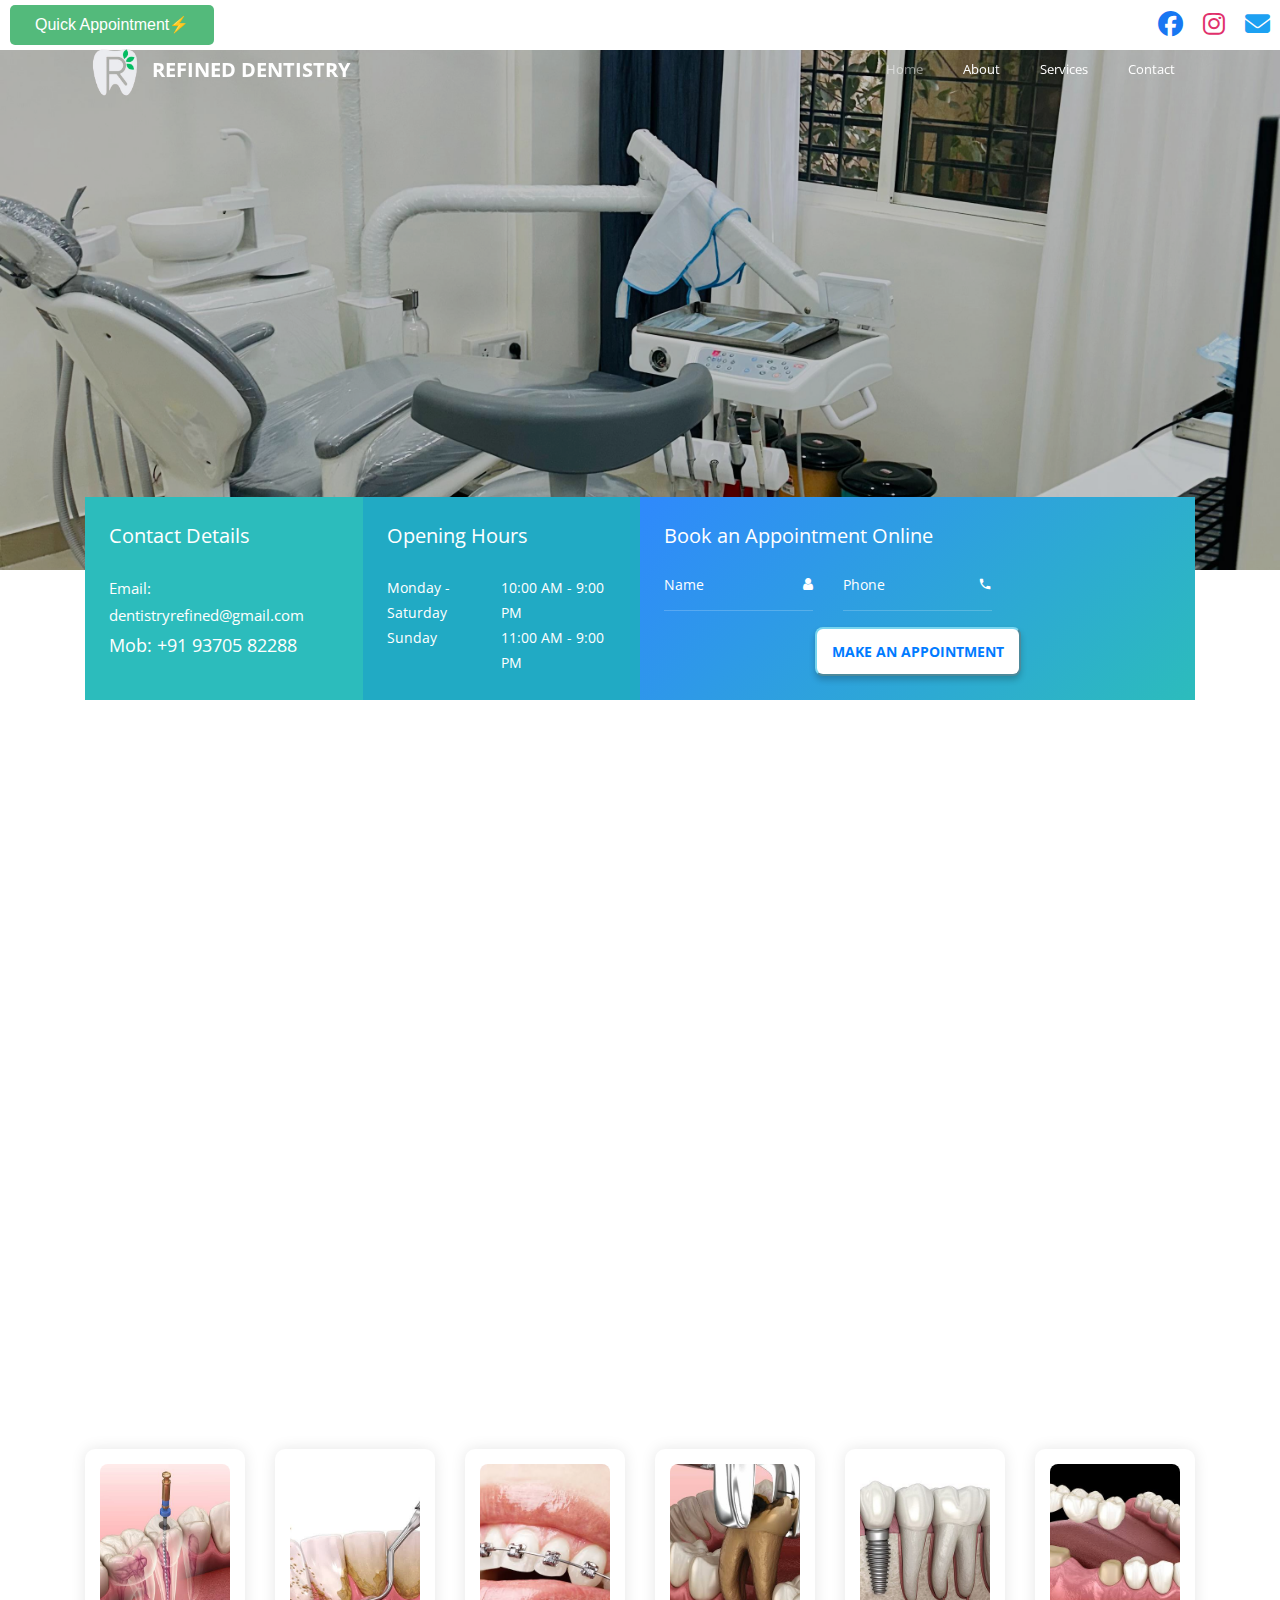
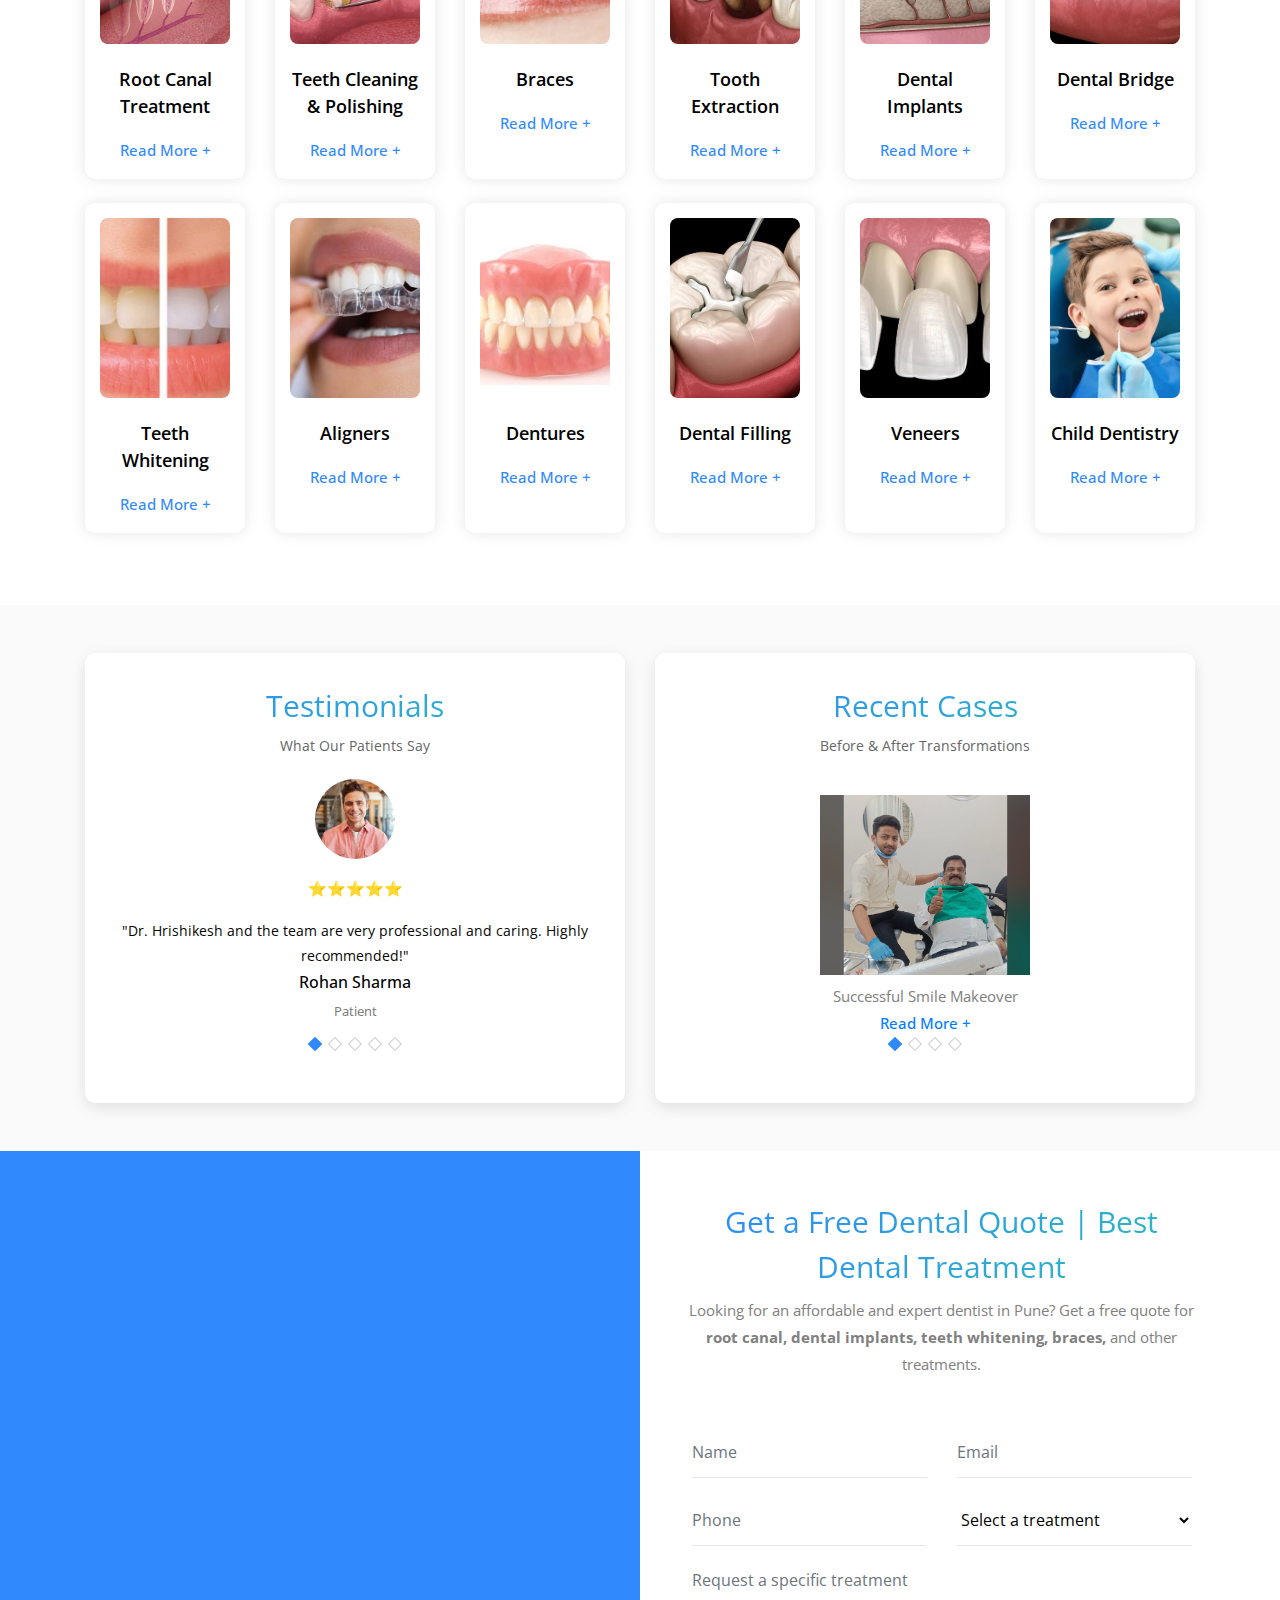
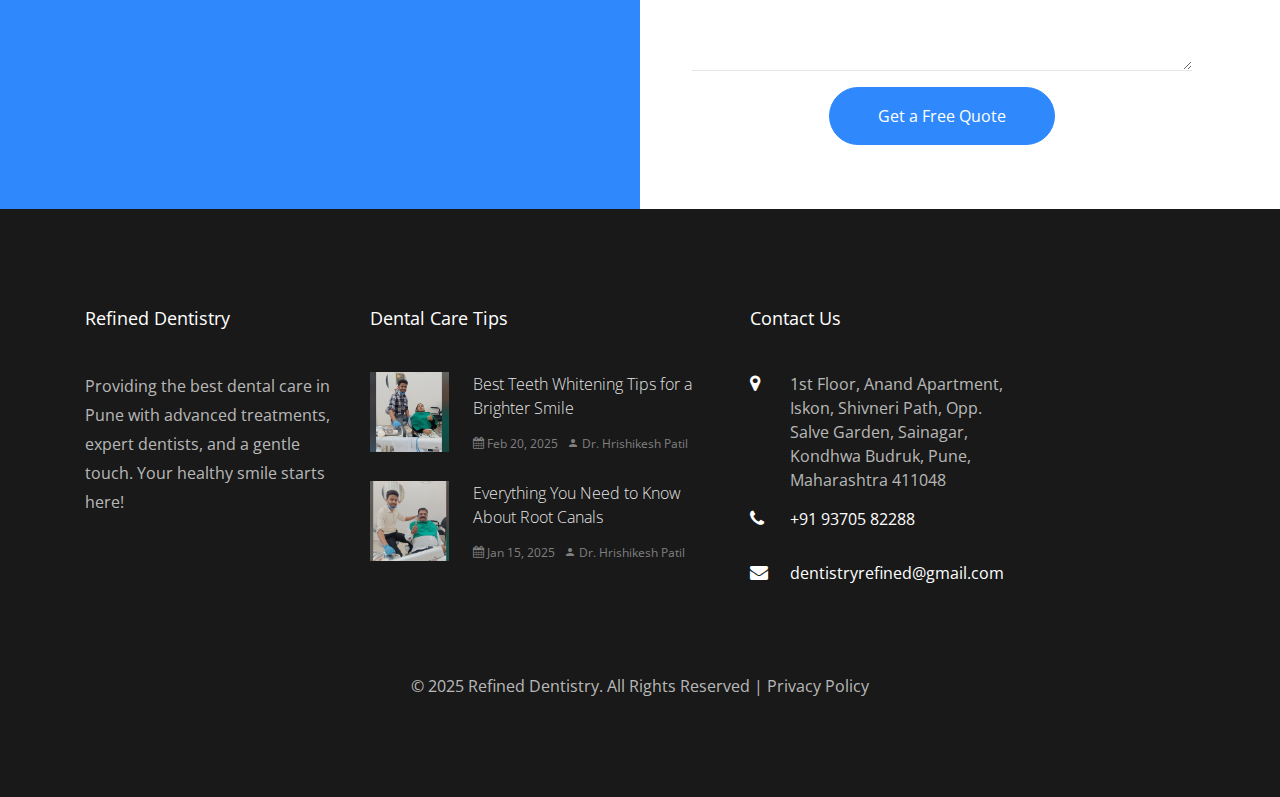
<file: index.html>
<!doctype html>
<html lang=en>
  <head>
    <title>Best Dental Clinic in Pune | Refined Dentistry</title>

    <!-- Essential Meta Tags -->
    <meta charset="utf-8">
    <meta name="viewport" content="width=device-width, initial-scale=1, shrink-to-fit=no">
    <meta name="description" content="Refined Dentistry is the best dental clinic in Pune, offering expert dental treatments. Book your appointment today!">
    <meta name="keywords" content="best dental clinic in Pune, dentist in Pune, dental treatment, teeth whitening, root canal, orthodontist Pune, Refined Dentistry">
    <meta name="author" content="Refined Dentistry">
    <meta name="robots" content="index, follow"> <!-- Allow search engines to index -->
    <meta name="language" content="English">


    <!-- Open Graph / Facebook -->
    <meta property="og:title" content="Best Dental Clinic in Pune | Refined Dentistry">
    <meta property="og:description" content="Looking for the best dentist in Pune? Refined Dentistry provides top-quality dental treatments with expert care.">
    <meta property="og:image" content="https://refineddentistry.in/images/ClinicPic1.jpg"> <!-- Replace with actual image URL -->
    <meta property="og:url" content="https://refineddentistry.in/">
    <meta property="og:type" content="website">
    
    <!-- Twitter Meta Tags -->
    <meta name="twitter:card" content="summary_large_image">
    <meta name="twitter:title" content="Best Dental Clinic in Pune | Refined Dentistry">
    <meta name="twitter:description" content="Refined Dentistry offers top-quality dental care in Pune. Book your appointment today!">
    <meta name="twitter:image" content="https://refineddentistry.in/images/clinic-banner.jpg"> <!-- Replace with actual image URL -->

    <!-- Canonical URL -->
    <link rel="canonical" href="https://refineddentistry.in/">

    <!-- Favicon -->
    <link rel="icon" href="images/RefinedLogo.jpg" type="images/x-logo">

    <!-- Structured Data (Schema.org for Local Business) -->
    <script type="application/ld+json">
    {
      "@context": "https://schema.org",
      "@type": "Dentist",
      "name": "Refined Dentistry",
      "url": "https://refineddentistry.in/",
      "logo": "https://refineddentistry.in/images/logo.jpg",
      "image": "https://refineddentistry.in/images/ClinicPic1.jpg",
      "description": "Best dental clinic in Pune offering advanced dental care and cosmetic dentistry.",
      "address": {
        "@type": "PostalAddress",
        "streetAddress": "1st Floor, Anand Apartment, Iskon, Shivneri Path, Opp. Salve Garden, Sainagar, Kondhwa Budruk",
        "addressLocality": "Pune",
        "addressRegion": "Maharashtra",
        "postalCode": "411048",
        "addressCountry": "IN"
      },
      "contactPoint": {
        "@type": "ContactPoint",
        "telephone": "+919370582288",
        "contactType": "customer service"
      },
      "openingHours": "Mo-Su 10:00-20:00",
      "sameAs": [
        "https://www.facebook.com/people/Hrishikesh-Patil/61564038249914/?mibextid=LQQJ4d&rdid=iHeZQ6ynUYaRf0zU&share_url=https%3A%2F%2Fwww.facebook.com%2Fshare%2F12GacpoQhFb%2F%3Fmibextid%3DLQQJ4d",
        "https://instagram.com/refined_dentistry"
      ]
    }
    </script>

    <!-- Fonts & Icons -->
    <link href="https://fonts.googleapis.com/css?family=Open+Sans:300,400,500,600,700" rel="stylesheet">
    <link rel="stylesheet" href="https://cdnjs.cloudflare.com/ajax/libs/font-awesome/6.4.2/css/all.min.css">

    <!-- CSS Files -->
    <link rel="stylesheet" href="css/open-iconic-bootstrap.min.css">
    <link rel="stylesheet" href="css/animate.css">
    <link rel="stylesheet" href="css/owl.carousel.min.css">
    <link rel="stylesheet" href="css/owl.theme.default.min.css">
    <link rel="stylesheet" href="css/aos.css">
    <link rel="stylesheet" href="css/ionicons.min.css">
    <link rel="stylesheet" href="css/flaticon.css">
    <link rel="stylesheet" href="css/icomoon.css">
    <link rel="stylesheet" href="css/style.css">

    <!-- Include Owl Carousel CSS -->
    <link rel="stylesheet" href="https://cdnjs.cloudflare.com/ajax/libs/OwlCarousel2/2.3.4/assets/owl.carousel.min.css">
    <link rel="stylesheet" href="https://cdnjs.cloudflare.com/ajax/libs/OwlCarousel2/2.3.4/assets/owl.theme.default.min.css">

    <!-- Include jQuery & Owl Carousel JS -->
    <script src="https://cdnjs.cloudflare.com/ajax/libs/jquery/3.6.0/jquery.min.js"></script>
    <script src="https://cdnjs.cloudflare.com/ajax/libs/OwlCarousel2/2.3.4/owl.carousel.min.js"></script>

</head>

<body>
  <div class="instant-appointment">
    <div class="inst-app">
        <a href="tel:+919370582288"> Quick Appointment⚡</a>
    </div>
    <ul class="social-icons">
        <li><a href="https://www.facebook.com/people/Hrishikesh-Patil/61564038249914/?mibextid=LQQJ4d&rdid=iHeZQ6ynUYaRf0zU&share_url=https%3A%2F%2Fwww.facebook.com%2Fshare%2F12GacpoQhFb%2F%3Fmibextid%3DLQQJ4d">
            <i class="fab fa-facebook"></i></a></li>
        <li><a href="https://instagram.com/refined_dentistry">
            <i class="fab fa-instagram"></i></a></li>
        <li><a href="mailto:dentistryrefined@gmail.com">
          <i class="fa-solid fa-envelope"></i></a></li>
    </ul>
</div>
<nav class="navbar navbar-expand-lg navbar-dark bg-dark ftco-navbar-light fixed-top" id="ftco-navbar">
  <div class="container">
      <!-- Logo with proper spacing -->
      <a class="navbar-brand d-flex align-items-center" href="index.html">
          <img src="images/RDlogo-removebg-preview.png" alt="Refined Dentistry Logo" class="logo-img mr-2">
          <span class="brand-text">Refined Dentistry</span>
      </a>

      <!-- Mobile Toggle Button -->
      <button class="navbar-toggler" type="button" data-toggle="collapse" data-target="#ftco-nav"
          aria-controls="ftco-nav" aria-expanded="false" aria-label="Toggle navigation">
          <span class="oi oi-menu"></span> 
      </button>

      <!-- Navbar Links -->
      <div class="collapse navbar-collapse" id="ftco-nav">
          <ul class="navbar-nav ml-auto">
              <li class="nav-item active"><a href="index.html" class="nav-link">Home</a></li>
              <li class="nav-item"><a href="about.html" class="nav-link">About</a></li>
              <li class="nav-item"><a href="services.html" class="nav-link">Services</a></li>
              <li class="nav-item"><a href="contact.html" class="nav-link">Contact</a></li>
              
              <!-- Call Us Button (Visible Only on Small Screens) -->
              <li class="nav-item d-lg-none">
                  <a href="tel:+919370582288" class="btn btn-danger nav-call-btn"> Call Us</a>
              </li>
          </ul>
      </div>
  </div>
</nav>

<section class="home-slider owl-carousel">
  <div class="slider-item" style="background-image:url('images/ClinicPic1.jpg')">
      <div class="overlay"></div>
      <div class="container">
          <div class="row slider-text align-items-center" data-scrollax-parent="true">
              <div class="col-md-6 col-sm-12 ftco-animate" data-scrollax="properties: { translateY: '70%' }">
                  <h1 class="mb-4">
                    Welcome to  Refined Dentistry-</h1>
                    <p>Best Dental care and Affordable dental treatments.</p>

                  
                  <div class="button-container">
                      <a href="https://wa.me/9370582288?text=Hello%20Refined%20Dentistry" 
                         target="_blank" class="btn btn-primary appointment-btn">
                          Make an Appointment
                      </a>
                      <a href="tel:+919370582288" class="btn btn-primary call-us-btn">
                          Call Us:+91 9370582288
                      </a>
                  </div>
                  
              </div>
          </div>
      </div>
  </div>

  <div class="slider-item" style="background-image:url('images/ClinicPic3.jpg')">
      <div class="overlay"></div>
      <div class="container">
          <div class="row slider-text align-items-center" data-scrollax-parent="true">
              <div class="col-md-6 col-sm-12 ftco-animate" data-scrollax="properties: { translateY: '70%' }">
            <h1> Experience a comfortable and Relaxing Dental Visit </h1>
            <p> </p>
                  
                  <div class="button-container">
                      <a href="https://wa.me/9370582288?text=Hello%20Refined%20Dentistry" 
                         target="_blank" class="btn btn-primary appointment-btn">
                          Make an Appointment
                      </a>
                      <a href="tel:+919370582288" class="btn btn-primary call-us-btn">
                          Call Us: +919370582288
                      </a>
                  </div>
                  
              </div>
          </div>
      </div>
  </div>
</section>

<section class=ftco-intro>
<div class=container>
<div class="row no-gutters">
<div class="col-md-3 color-1 p-4">
<h3 class=mb-4>Contact Details </h3>
<p> Email: dentistryrefined@gmail.com</p>
<span class=phone-number>Mob: +91 93705 82288</span>
</div>
<div class="col-md-3 color-2 p-4">
<h3 class=mb-4>Opening Hours</h3>
<p class="openinghours d-flex">
<span>Monday - Saturday</span>
<span>10:00 AM - 9:00 PM</span>
</p>
<p class="openinghours d-flex">
<span>Sunday</span>
<span>11:00 AM - 9:00 PM</span>
</p>
</div>
<div class="col-md-6 color-3 p-4">
<h3 class=mb-2>Book an Appointment Online</h3>
<form action=# class=appointment-form>
<div class=row>

<div class=col-sm-4>
<div class=form-group>
<div class=icon><span class=icon-user></span></div>
<input class=form-control id=appointment_name placeholder=Name>
</div>
</div>
<div class=col-sm-4>
<div class=form-group>
<div class=icon><span class=icon-phone2></span></div>
<input class=form-control id=phone placeholder=Phone>
</div>
</div>
</div>
<div class=appointment-form>
<input type=submit value="Make an Appointment" class="btn-primary">
</div>
</form>
</div>
</div>
</div>
</section>
<script>
  document.addEventListener("DOMContentLoaded", function () {
      document.querySelector(".appointment-form").addEventListener("submit", function (e) {
          e.preventDefault();
          let name = document.getElementById("appointment_name").value.trim();
          let phone = document.getElementById("phone").value.trim();
  
          if (!(name && phone)) {
              alert("Please fill in all required fields: Name and Phone.");
              return;
          }
  
          let whatsappLink = `https://wa.me/9370582288?text=${`Hello Refined Dentistry,%0A%0AI would like to book an appointment.%0A%0AName: ${name}%0APhone: ${phone}%0A`}`;
          window.open(whatsappLink, "_blank");
      });
  });
  </script>
<section class="ftco-section">
  <div class="container">
    <div class="row d-md-flex">
  
  <!-- Text Overlay -->
  <div class="col-md-6 ftco-animate img about-image order-md-last position-relative"
     style="background-image: url(images/Doctor.jpg); 
            background-size: cover; 
            background-position: center;">
  
  <!-- Centered Text Overlay -->
  <div class="doctor-overlay text-center">
    <h3>Dr. Hrishikesh Patil</h3>
    <p class="doctor-title">Founder & Chief Dentist </p>
  </div>

</div>



      <!-- Right Column: Tabs & Content -->
      <div class="col-md-6 ftco-animate order-md-first d-flex flex-column justify-content-center">
        <div class="row">
          <!-- Nav Pills -->
          <div class="col-md-12 nav-link-wrap mb-5">
            <div class="nav ftco-animate nav-pills" id="v-pills-tab" role="tablist" aria-orientation="vertical">
              <a class="nav-link active" id="v-pills-whatwedo-tab" data-toggle="pill" href="#v-pills-whatwedo" role="tab" aria-controls="v-pills-whatwedo" aria-selected="true">
                What We Do
              </a>
              <a class="nav-link" id="v-pills-mission-tab" data-toggle="pill" href="#v-pills-mission" role="tab" aria-controls="v-pills-mission" aria-selected="false">
                Our Mission
              </a>
              <a class="nav-link" id="v-pills-goal-tab" data-toggle="pill" href="#v-pills-goal" role="tab" aria-controls="v-pills-goal" aria-selected="false">
                Our Goal
              </a>
            </div>
          </div>

          <!-- Tab Content -->
          <div class="col-md-12 d-flex align-items-center">
            <!-- Add a custom class for justified text -->
            <div class="tab-content ftco-animate w-100 text-justify" id="v-pills-tabContent">
              
              <!-- What We Do -->
              <div class="tab-pane fade show active" id="v-pills-whatwedo" role="tabpanel" aria-labelledby="v-pills-whatwedo-tab">
                <h2 class="mb-4">Expert Dental Care for a Healthy Smile</h2>
                <p>
                  At <strong>Refined Dentistry in Pune</strong>, we provide <strong>top-notch dental care</strong> with advanced treatments to ensure your <strong>oral health</strong> is in the best condition. Our expert team specializes in 
                  <strong>teeth cleaning, root canals, dental implants, teeth whitening, braces, and cosmetic dentistry</strong>.
                </p>
                <p>
                  We use the latest technology and <strong>pain-free dentistry techniques</strong> to make your visit comfortable. Whether you need <strong>emergency dental care</strong> or a routine check-up, we are here to help!
                </p>
                <p>
                  Visit our clinic in <strong>Kondhwa, Pune</strong>, for personalized dental solutions. <strong>Book your appointment today!</strong>
                </p>
              </div>

              <!-- Our Mission -->
              <div class="tab-pane fade" id="v-pills-mission" role="tabpanel" aria-labelledby="v-pills-mission-tab">
                <h2 class="mb-4">Providing Affordable &amp; Quality Dental Care</h2>
                <p>
                  Our mission at <strong>Refined Dentistry</strong> is to make <strong>high-quality dental care accessible to everyone</strong>. We focus on <strong>preventive dentistry</strong> to help our patients maintain a 
                  <strong>healthy and confident smile</strong>.
                </p>
                <p>
                  We are committed to using <strong>state-of-the-art dental technology</strong> and the best practices to provide <strong>painless dental treatments</strong>. Our team of <strong>experienced dentists</strong> ensures personalized care for every patient.
                </p>
                <p>
                  Looking for <strong>the best dentist in Pune?</strong> Visit us for <strong>affordable dental solutions</strong> that fit your needs.
                </p>
              </div>

              <!-- Our Goal -->
              <div class="tab-pane fade" id="v-pills-goal" role="tabpanel" aria-labelledby="v-pills-goal-tab">
                <h2 class="mb-4">Your Smile, Our Priority</h2>
                <p>
                  Our goal is to help patients achieve <strong>optimal oral health</strong> with <strong>modern, comfortable, and effective dental treatments</strong>. We strive to be the <strong>best dental clinic in Pune</strong> by offering 
                  <strong>comprehensive dental services</strong> for all ages.
                </p>
                <p>
                  From <strong>children’s dentistry</strong> to <strong>senior oral care</strong>, we are dedicated to enhancing the <strong>quality of life</strong> of our patients through <strong>exceptional dental solutions</strong>.
                </p>
                <p>
                  Let’s work together to create your <strong>perfect smile</strong>. <strong>Book your consultation today!</strong>
                </p>
              </div>

            </div>
          </div> <!-- End col-md-12 -->
        </div> <!-- End row -->
      </div> <!-- End Right Column -->

    </div> <!-- End row d-md-flex -->
  </div> <!-- End container -->
</section>

<section class="ftco-section">
  <div class="container">
    <!-- Heading -->
    <div class="row justify-content-center mb-5">
      <div class="col-md-7 text-center heading-section ftco-animate">
        <h2 class="mb-2">Our Dental Services – Expert, Affordable Care for Bright Smiles</h2>
        <p>We offer professional and affordable dental treatments at Refined Dentistry to keep your smile healthy and beautiful.</p>
      </div>
    </div>

    <!-- Services Row -->
    <div class="row d-flex flex-wrap justify-content-center">
      
      <!-- Service 1 -->
      <div class="col-12 col-sm-6 col-md-4 col-lg-3 col-xl-2 mb-4 d-flex align-items-stretch">
        <div class="service-box">
          <img src="images/Rootcanal.jpg" alt="Root Canal Treatment in Pune" class="service-img">
          <h3 class="service-title">Root Canal Treatment</h3>
          <span class="read-more-text" onclick="toggleText(this)">Read More +</span>
          <p class="full-desc">
            Our painless root canal removes infection while preserving your natural tooth. It helps avoid extractions, restore chewing, and prevent future complications.
          </p>
        </div>
      </div>

      <!-- Service 2 -->
      <div class="col-12 col-sm-6 col-md-4 col-lg-3 col-xl-2 mb-4 d-flex align-items-stretch">
        <div class="service-box">
          <img src="images/Scaling.jpg" alt="Teeth Cleaning & Polishing in Pune" class="service-img">
          <h3 class="service-title">Teeth Cleaning & Polishing</h3>
          <span class="read-more-text" onclick="toggleText(this)">Read More +</span>
          <p class="full-desc">
            Professional scaling removes plaque, tartar, and stains, preventing gum disease and cavities for a fresh, bright smile.
          </p>
        </div>
      </div>

      <!-- Service 3 -->
      <div class="col-12 col-sm-6 col-md-4 col-lg-3 col-xl-2 mb-4 d-flex align-items-stretch">
        <div class="service-box">
          <img src="images/Braces.jpg" alt="Braces in Pune" class="service-img">
          <h3 class="service-title">Braces</h3>
          <span class="read-more-text" onclick="toggleText(this)">Read More +</span>
          <p class="full-desc">
            Align your teeth with metal, ceramic, or self-ligating braces for a perfect bite and confident smile.
          </p>
        </div>
      </div>
      

      <!-- Service 4 -->
      <div class="col-12 col-sm-6 col-md-4 col-lg-3 col-xl-2 mb-4 d-flex align-items-stretch">
        <div class="service-box">
          <img src="images/Extraction.jpg" alt="Tooth Extraction in Pune" class="service-img">
          <h3 class="service-title">Tooth Extraction</h3>
          <span class="read-more-text" onclick="toggleText(this)">Read More +</span>
          <p class="full-desc">
            Safe and painless removal of damaged or impacted teeth using modern techniques for quick healing.
          </p>
        </div>
      </div>

      <!-- Service 5 -->
      <div class="col-12 col-sm-6 col-md-4 col-lg-3 col-xl-2 mb-4 d-flex align-items-stretch">
        <div class="service-box">
          <img src="images/Implants.jpg" alt="Dental Implants in Pune" class="service-img">
          <h3 class="service-title">Dental Implants</h3>
          <span class="read-more-text" onclick="toggleText(this)">Read More +</span>
          <p class="full-desc">
            Permanently replace missing teeth with implants that look and function like natural teeth.
          </p>
        </div>
      </div>

      <!-- Service 6 -->
      <div class="col-12 col-sm-6 col-md-4 col-lg-3 col-xl-2 mb-4 d-flex align-items-stretch">
        <div class="service-box">
          <img src="images/Bridge.jpg" alt="Dental Bridge in Pune" class="service-img">
          <h3 class="service-title">Dental Bridge</h3>
          <span class="read-more-text" onclick="toggleText(this)">Read More +</span>
          <p class="full-desc">
            Fill the gap left by missing teeth with a custom bridge, restoring function and aesthetics.
          </p>
        </div>
      </div>

      <!-- Service 7 -->
      <div class="col-12 col-sm-6 col-md-4 col-lg-3 col-xl-2 mb-4 d-flex align-items-stretch">
        <div class="service-box">
          <img src="images/whitening.jpg" alt="Teeth Whitening in Pune" class="service-img">
          <h3 class="service-title">Teeth Whitening</h3>
          <span class="read-more-text" onclick="toggleText(this)">Read More +</span>
          <p class="full-desc">
            Brighten your smile with our advanced whitening treatments, removing stubborn stains from coffee, tea, and smoking.
          </p>
        </div>
      </div>
      

      <!-- Service 8 -->
      <div class="col-12 col-sm-6 col-md-4 col-lg-3 col-xl-2 mb-4 d-flex align-items-stretch">
        <div class="service-box">
          <img src="images/Aligners.jpg" alt="Clear Aligners in Pune" class="service-img">
          <h3 class="service-title">Aligners</h3>
          <span class="read-more-text" onclick="toggleText(this)">Read More +</span>
          <p class="full-desc">
            Clear aligners discreetly straighten your teeth without metal brackets or wires.
          </p>
        </div>
      </div>

      <!-- Service 9 -->
      <div class="col-12 col-sm-6 col-md-4 col-lg-3 col-xl-2 mb-4 d-flex align-items-stretch">
        <div class="service-box">
          <img src="images/Denture.jpg" alt="Dentures in Pune" class="service-img">
          <h3 class="service-title">Dentures</h3>
          <span class="read-more-text" onclick="toggleText(this)">Read More +</span>
          <p class="full-desc">
            Comfortable, custom-made dentures that restore multiple missing teeth and improve oral health.
          </p>
        </div>
      </div>

      <!-- Service 10 -->
      <div class="col-12 col-sm-6 col-md-4 col-lg-3 col-xl-2 mb-4 d-flex align-items-stretch">
        <div class="service-box">
          <img src="images/filling.jpg" alt="Dental Filling in Pune" class="service-img">
          <h3 class="service-title">Dental Filling</h3>
          <span class="read-more-text" onclick="toggleText(this)">Read More +</span>
          <p class="full-desc">
            Protect your teeth from decay with our high-quality dental fillings. We use durable, tooth-colored materials that blend naturally with your smile, ensuring comfort and longevity.
          </p>
        </div>
      </div>

      <!-- Service 11 -->
      <div class="col-12 col-sm-6 col-md-4 col-lg-3 col-xl-2 mb-4 d-flex align-items-stretch">
        <div class="service-box">
          <img src="images/Veneers.jpg" alt="Veneers in Pune" class="service-img">
          <h3 class="service-title">Veneers</h3>
          <span class="read-more-text" onclick="toggleText(this)">Read More +</span>
          <p class="full-desc">
            Thin porcelain shells that cover imperfections, giving you a flawless, Hollywood-style smile.
          </p>
        </div>
      </div>
<!-- Service 11: Child Dentistry -->
<div class="col-12 col-sm-6 col-md-4 col-lg-3 col-xl-2 mb-4 d-flex align-items-stretch">
  <div class="service-box">
    <img src="images/child-dentistry.jpg" alt="Child Dentistry in Pune" class="service-img">
    <h3 class="service-title">Child Dentistry</h3>
    <span class="read-more-text" onclick="toggleText(this)">Read More +</span>
    <p class="full-desc">
      Ensure your child's oral health with our specialized pediatric dentistry services. We focus on gentle treatments, cavity prevention, and a fun, stress-free experience to foster healthy smiles from an early age.
    </p>
  </div>
</div>

    </div>
  </div>
</section>

<script>
  function toggleText(element) {
    let fullDesc = element.nextElementSibling;
    if (fullDesc.style.display === "none" || fullDesc.style.display === "") {
      fullDesc.style.display = "block";
      element.innerText = "Read Less";
    } else {
      fullDesc.style.display = "none";
      element.innerText = "Read More +";
    }
  }
</script>




<section class="ftco-section bg-light">
  <div class="container">
    <div class="row">
      <!-- Testimonials Carousel -->
      <div class="col-md-6">
        <div class="carousel-container">
          <div class="heading-section text-center">
            <h2>Testimonials</h2>
            <span class="subheading">What Our Patients Say</span>
          </div>
          <div class="owl-carousel testimonials-carousel">
            
            <!-- Testimonial 1 -->
            <div class="item testimony-wrap text-center">
              <!-- Patient Photo -->
              <div class="testimony-img mb-3">
                <img src="images/P1.jpeg" alt="Rohan Sharma" 
                class="rounded-circle d-block mx-auto" 
                style="width:80px; height:80px; object-fit:cover;">
              </div>
              <div class="mb-3">⭐⭐⭐⭐⭐</div>
              <p>"Dr. Hrishikesh and the team are very professional and caring. Highly recommended!"</p>
              <p class="name">Rohan Sharma</p>
              <span class="position">Patient</span>
            </div>

            <!-- Testimonial 2 -->
            <div class="item testimony-wrap text-center">
              <div class="testimony-img mb-3">
                <img src="images/P3.jpeg" alt="Sneha Patil" 
                class="rounded-circle d-block mx-auto" 
                style="width:80px; height:80px; object-fit:cover;">
              </div>
              <div class="mb-3">⭐⭐⭐⭐⭐</div>
              <p>"Best dental clinic in Pune! My root canal was smooth and pain-free."</p>
              <p class="name">Sneha Patil</p>
              <span class="position">Patient</span>
            </div>

            <!-- Testimonial 3 -->
            <div class="item testimony-wrap text-center">
              <div class="testimony-img mb-3">
                <img src="images/P2.jpeg" alt="Amit Deshmukh" 
                class="rounded-circle d-block mx-auto" 
                style="width:80px; height:80px; object-fit:cover;">
              </div>
              <div class="mb-3">⭐⭐⭐⭐⭐</div>
              <p>"The clinic is well-maintained, and the staff is polite. Great experience!"</p>
              <p class="name">Amit Deshmukh</p>
              <span class="position">Patient</span>
            </div>

            <!-- Testimonial 4 -->
            <div class="item testimony-wrap text-center">
              <div class="testimony-img mb-3">
                <img src="images/p4.jpeg" alt="Priya Mehta" 
                class="rounded-circle d-block mx-auto" 
                style="width:80px; height:80px; object-fit:cover;">
              </div>
              <div class="mb-3">⭐⭐⭐⭐⭐</div>
              <p>"I had a painless wisdom tooth removal. The doctor explained everything in detail."</p>
              <p class="name">Priya Mehta</p>
              <span class="position">Patient</span>
            </div>

            <!-- Testimonial 5 -->
            <div class="item testimony-wrap text-center">
              <div class="testimony-img mb-3">
                <img src="images/p5.jpeg" alt="Rahul Verma" 
                    class="rounded-circle d-block mx-auto" 
                style="width:80px; height:80px; object-fit:cover;">
              </div>
              <div class="mb-3">⭐⭐⭐⭐⭐</div>
              <p>"Highly recommended for dental care. The staff is very professional and friendly!"</p>
              <p class="name">Rahul Verma</p>
              <span class="position">Patient</span>
            </div>

          </div>
        </div>
      </div>

      <!-- Recent Cases Carousel -->
      <div class="col-md-6">
        <div class="carousel-container">
          <div class="heading-section text-center">
            <h2>Recent Cases</h2>
            <span class="subheading">Before & After Transformations</span>
          </div>
          <div class="owl-carousel cases-carousel">
            
            <!-- Case 1 -->
            <div class="item case-wrap text-center">
              <img src="images/Case1.jpg" alt="Before and After Smile Makeover" class="img-fluid rounded mb-2">
              <p>Successful Smile Makeover</p>
              <span class="read-more" onclick="toggleCaseDetails(this)">Read More +</span>
              <p class="case-details" style="display:none;">
                A full smile transformation with veneers and whitening. Patient regained confidence and a radiant smile.
              </p>
            </div>

            <!-- Case 2 -->
            <div class="item case-wrap text-center">
              <img src="images/Case2.jpg" alt="Orthodontic Treatment Results" class="img-fluid rounded mb-2">
              <p>Orthodontic Treatment Completed</p>
              <span class="read-more" onclick="toggleCaseDetails(this)">Read More +</span>
              <p class="case-details" style="display:none;">
                Aligned teeth using braces for 12 months, improving bite and overall aesthetics.
              </p>
            </div>

            <!-- Case 3 -->
            <div class="item case-wrap text-center">
              <img src="images/Case3.jpg" alt="Teeth Whitening Before and After" class="img-fluid rounded mb-2">
              <p>Teeth Whitening - Stunning Results</p>
              <span class="read-more" onclick="toggleCaseDetails(this)">Read More +</span>
              <p class="case-details" style="display:none;">
                Achieved multiple shades lighter using our professional bleaching system, boosting patient’s confidence.
              </p>
            </div>

            <!-- Case 4 -->
            <div class="item case-wrap text-center">
              <img src="images/Case4.jpg" alt="Gum Treatment Recovery" class="img-fluid rounded mb-2">
              <p>Gum Treatment with Excellent Recovery</p>
              <span class="read-more" onclick="toggleCaseDetails(this)">Read More +</span>
              <p class="case-details" style="display:none;">
                Effective periodontal therapy resolved inflammation, leading to healthier gums and stable teeth.
              </p>
            </div>

          </div>
        </div>
      </div>
    </div>
  </div>
</section>

<!-- OWL Carousel Script (unchanged) -->
<script>
  $(document).ready(function(){
    $(".testimonials-carousel, .cases-carousel").owlCarousel({
      loop: true,
      autoplay: true,
      autoplayTimeout: 3000, // Adjusted speed
      autoplayHoverPause: true,
      items: 1,
      nav: false,
      dots: true,
      animateOut: 'fadeOut',
      animateIn: 'fadeIn'
    });
  });
</script>

<script>
  // Toggle function for "Read More" in recent cases
  function toggleCaseDetails(element) {
    let details = element.nextElementSibling;
    if (details.style.display === "none" || details.style.display === "") {
      details.style.display = "block";
      element.innerText = "Read Less";
    } else {
      details.style.display = "none";
      element.innerText = "Read More +";
    }
  }
</script>


<section class="ftco-quote">
  <div class="container">
    <!-- 1) Make row a flex container, center columns horizontally -->
    <div class="row justify-content-center text-center">
      
      <!-- Left Column (What We Do) -->
      <div class="col-md-6 pr-md-5 aside-stretch py-5 choose d-flex flex-column justify-content-center">
        <div class="heading-section heading-section-white mb-5 ftco-animate">
          <h2 class="mb-2">Refined Dentistry - Advanced &amp; Personalized Care</h2>
        </div>
        <div class="ftco-animate">
          <p>At Refined Dentistry, we believe every smile is unique. Our expert dental team provides cutting-edge treatments tailored to your needs. Experience pain-free procedures, personalized care, and world-class service—all under one roof.</p>
          <ul class="un-styled my-5 text-left mx-auto" style="max-width: 300px;">
            <li><span class="icon-check"></span> Advanced & Painless Procedures</li>
            <li><span class="icon-check"></span> Expert Dentists &amp; Hygienists</li>
            <li><span class="icon-check"></span> Modern Technology &amp; Equipment</li>
          </ul>
        </div>
      </div>
      
      <!-- Right Column (Form) -->
      <div class="col-md-6 py-5 pl-md-5 d-flex flex-column justify-content-center">
        <div class="heading-section mb-5">
          <h2 class="mb-2">Get a Free Dental Quote | Best Dental Treatment</h2>
          <p>Looking for an affordable and expert dentist in Pune? Get a free quote for <strong>root canal, dental implants, teeth whitening, braces,</strong> and other treatments.</p>
        </div>
        
        <form id="dental-quote-form" class="mx-auto" style="max-width: 500px;">
          <div class="row">
            <div class="col-md-6">
              <div class="form-group">
                <input type="text" id="name" class="form-control" placeholder="Name">
              </div>
            </div>
            <div class="col-md-6">
              <div class="form-group">
                <input type="email" id="email" class="form-control" placeholder="Email">
              </div>
            </div>
            <div class="col-md-6">
              <div class="form-group">
                <input type="tel" id="phone" class="form-control" placeholder="Phone">
              </div>
            </div>
            <div class="col-md-6">
              <div class="form-group">
                <select id="treatment" class="form-control">
                  <option value="" disabled selected>Select a treatment</option>
                  <option value="Dental Implants">Dental Implants</option>
                  <option value="Root Canal">Root Canal</option>
                  <option value="Braces & Aligners">Braces & Aligners</option>
                  <option value="Teeth Whitening">Teeth Whitening</option>
                  <option value="Gum Treatment">Gum Treatment</option>
                  <option value="Wisdom Tooth Extraction">Wisdom Tooth Extraction</option>
                  <option value="Other">Other (Mention in details)</option>
                </select>
              </div>
            </div>
            <div class="col-md-12">
              <div class="form-group">
                <textarea id="message" cols="30" rows="4" class="form-control" placeholder="Request a specific treatment"></textarea>
              </div>
            </div>
            <div class="col-md-12">
              <!-- 2) Center the button -->
              <div class="form-group text-center">
                <button type="button" onclick="sendWhatsApp()" class="btn btn-primary py-3 px-5">
                  Get a Free Quote
                </button>
              </div>
            </div>
          </div>
        </form>
      </div>
      
    </div>
  </div>
</section>

<script>
  function sendWhatsApp() {
    let name = document.getElementById("name").value || "Not Provided";
    let email = document.getElementById("email").value || "Not Provided";
    let phone = document.getElementById("phone").value || "Not Provided";
    let treatment = document.getElementById("treatment").value || "Not Provided";
    let message = document.getElementById("message").value || "Not Provided";

    let whatsappMessage = `New Dental Quotation Request:
    *Name:* ${name}
    *Email:* ${email}
    *Phone:* ${phone}
    *Treatment Type:* ${treatment}
    *Details:* ${message}`;

    let whatsappURL = `https://wa.me/919370582288?text=${encodeURIComponent(whatsappMessage)}`;
    window.open(whatsappURL, "_blank");
  }
</script>

<footer class="ftco-footer ftco-bg-dark ftco-section">
  <div class="container">
    <div class="row mb-5">
      <div class="col-md-3">
        <div class="ftco-footer-widget mb-4">
          <h2 class="ftco-heading-2">Refined Dentistry</h2>
          <p>Providing the best dental care in Pune with advanced treatments, expert dentists, and a gentle touch. Your healthy smile starts here!</p>
        </div>
        <ul class="ftco-footer-social list-unstyled">
          <li class="ftco-animate"><a href="https://twitter.com"><span class="icon-twitter"></span></a></li>
          <li class="ftco-animate"><a href="https://www.facebook.com/people/Hrishikesh-Patil/61564038249914/?mibextid=LQQJ4d&rdid=iHeZQ6ynUYaRf0zU&share_url=https%3A%2F%2Fwww.facebook.com%2Fshare%2F12GacpoQhFb%2F%3Fmibextid%3DLQQJ4d"><span class="icon-facebook"></span></a></li>
          <li class="ftco-animate"><a href="https://www.instagram.com/refined_dentistry"><span class="icon-instagram"></span></a></li>
        </ul>
      </div>


      <div class="col-md-4">
        <div class="ftco-footer-widget mb-4">
          <h2 class="ftco-heading-2">Dental Care Tips</h2>
          <div class="block-21 mb-4 d-flex">
            <a class="blog-img mr-4" style="background-image: url('/images/Case2.jpg');"></a>
            <div class="text">
              <h3 class="heading"><a href="https://www.instagram.com/p/DA2ckzZyH6M/?next=%2Frefined_dentistry%2F">Best Teeth Whitening Tips for a Brighter Smile</a></h3>
              <div class="meta">
                <div><span class="icon-calendar"></span> Feb 20, 2025</div>
                <div><span class="icon-person"></span> Dr. Hrishikesh Patil</div>
              </div>
            </div>
          </div>

          <div class="block-21 mb-4 d-flex">
            <a class="blog-img mr-4" style="background-image: url('/images/Case1.jpg');"></a>
            <div class="text">
              <h3 class="heading"><a href="https://www.instagram.com/p/DBQ-2CmMViz/?next=%2Frefined_dentistry%2F">Everything You Need to Know About Root Canals</a></h3>
              <div class="meta">
                <div><span class="icon-calendar"></span> Jan 15, 2025</div>
                <div><span class="icon-person"></span> Dr. Hrishikesh Patil</div>
              </div>
            </div>
          </div>
        </div>
      </div>

      <div class="col-md-3">
        <div class="ftco-footer-widget mb-4">
          <h2 class="ftco-heading-2">Contact Us</h2>
          <div class="block-23 mb-3">
            <ul>
              <li><span class="icon icon-map-marker"></span>
                <span class="text">1st Floor, Anand Apartment, Iskon, Shivneri Path, Opp. Salve Garden, Sainagar, Kondhwa Budruk, Pune, Maharashtra 411048</span>
              </li>
              <li><a href="tel:+919370582288"><span class="icon icon-phone"></span><span class="text">+91 93705 82288</span></a></li>
              <li><a href="mailto:dentistryrefined@gmail.com"><span class="icon icon-envelope"></span><span class="text">dentistryrefined@gmail.com</span></a></li>
            </ul>
          </div>
        </div>
      </div>
    </div>

    <div class="row mt-5">
      <div class="col-md-12 text-center">
        <p>© 2025 Refined Dentistry. All Rights Reserved | <a href="/privacy-policy">Privacy Policy</a></p>
      </div>
    </div>
  </div>
</footer>

<script src=js/jquery.min.js></script>
<script src=js/jquery-migrate-3.0.1.min.js></script>
<script src=js/popper.min.js></script>
<script src=js/bootstrap.min.js></script>
<script src=js/jquery.easing.1.3.js></script>
<script src=js/jquery.waypoints.min.js></script>
<script src=js/jquery.stellar.min.js></script>
<script src=js/owl.carousel.min.js></script>
<script src=js/jquery.magnific-popup.min.js></script>
<script src=js/aos.js></script>
<script src=js/jquery.animateNumber.min.js></script>
<script src=js/bootstrap-datepicker.js></script>
<script src=js/jquery.timepicker.min.js></script>
<script src=js/scrollax.min.js></script>
<script src=js/google-map.js></script>
<script src=js/main.js></script>
</body>
</html>
</file>
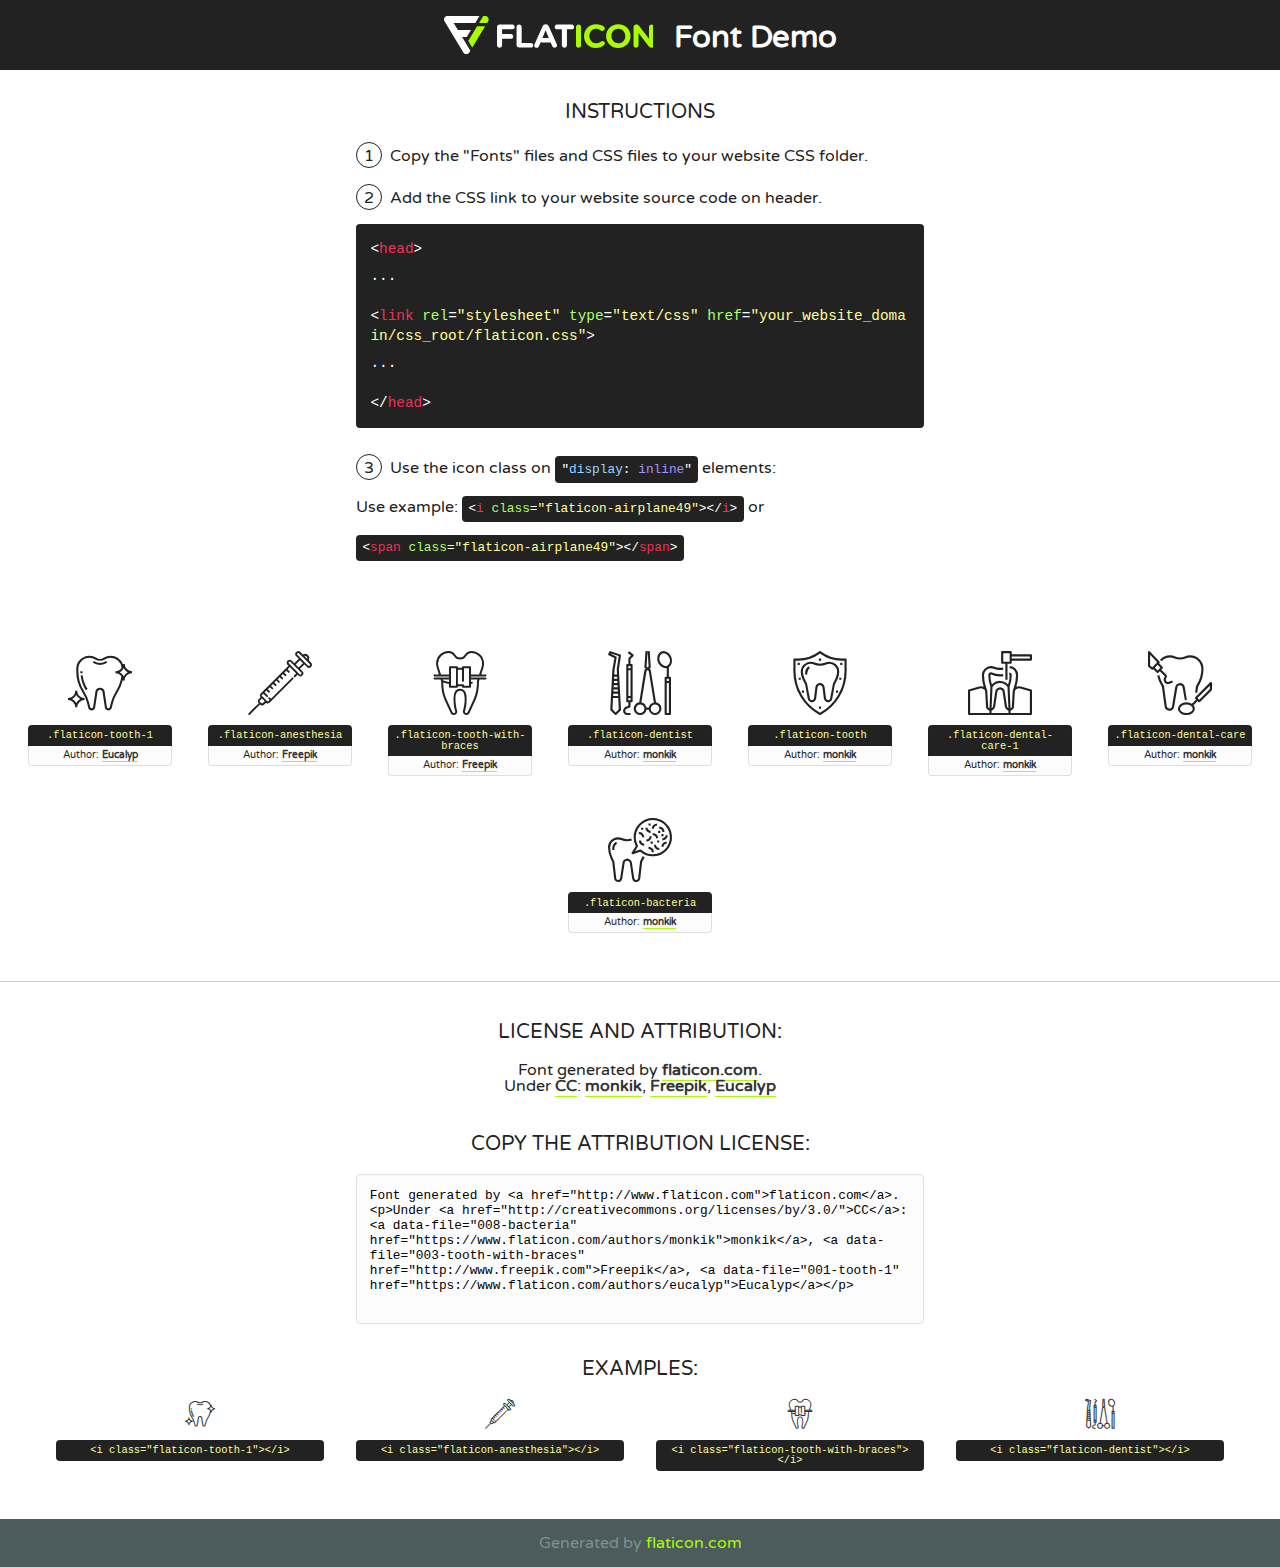
<file: fonts/flaticon/font/flaticon.html>
<!DOCTYPE html>
<!--
  Flaticon icon font: Flaticon
  Creation date: 20/09/2018 05:43
-->
<html>
<!DOCTYPE html>
<html>

<head>
    <title>Flaticon WebFont</title>
    <link href="http://fonts.googleapis.com/css?family=Varela+Round" rel="stylesheet" type="text/css" />
    <link rel="stylesheet" type="text/css" href="flaticon.css">
    <meta charset="UTF-8">
    <style>
    html, body, div, span, applet, object, iframe,
    h1, h2, h3, h4, h5, h6, p, blockquote, pre,
    a, abbr, acronym, address, big, cite, code,
    del, dfn, em, img, ins, kbd, q, s, samp,
    small, strike, strong, sub, sup, tt, var,
    b, u, i, center,
    dl, dt, dd, ol, ul, li,
    fieldset, form, label, legend,
    table, caption, tbody, tfoot, thead, tr, th, td,
    article, aside, canvas, details, embed, 
    figure, figcaption, footer, header, hgroup, 
    menu, nav, output, ruby, section, summary,
    time, mark, audio, video {
        margin: 0;
        padding: 0;
        border: 0;
        font-size: 100%;
        font: inherit;
        vertical-align: baseline;
    }
    /* HTML5 display-role reset for older browsers */
    article, aside, details, figcaption, figure, 
    footer, header, hgroup, menu, nav, section {
        display: block;
    }
    body {
        line-height: 1;
    }
    ol, ul {
        list-style: none;
    }
    blockquote, q {
        quotes: none;
    }
    blockquote:before, blockquote:after,
    q:before, q:after {
        content: '';
        content: none;
    }
    table {
        border-collapse: collapse;
        border-spacing: 0;
    }
    body {
        font-family: 'Varela Round', Helvetica, Arial, sans-serif;
        font-size: 16px;
        color: #222;
    }
    a {
        color: #333;
        border-bottom: 1px solid #a9fd00;
        font-weight: bold;
        text-decoration: none;
    }
    * {
        -moz-box-sizing: border-box;
        -webkit-box-sizing: border-box;
        box-sizing: border-box;
        margin: 0;
        padding: 0;
    }
    [class^="flaticon-"]:before, [class*=" flaticon-"]:before, [class^="flaticon-"]:after, [class*=" flaticon-"]:after {
        font-family: Flaticon;
        font-size: 30px;
        font-style: normal;
        margin-left: 20px;
        color: #333;
    }
    .wrapper {
        max-width: 600px;
        margin: auto;
        padding: 0 1em;
    }
    .title {
        font-size: 1.25em;
        text-align: center;
        margin-bottom: 1em;
        text-transform: uppercase;
    }
    header {
        text-align: center;
        background-color: #222;
        color: #fff;
        padding: 1em;
    }
    header .logo {
        width: 210px;
        height: 38px;
        display: inline-block;
        vertical-align: middle;
        margin-right: 1em;
        border: none;
    }
    header strong {
        font-size: 1.95em;
        font-weight: bold;
        vertical-align: middle;
        margin-top: 5px;
        display: inline-block;
    }
    .demo {
        margin: 2em auto;
        line-height: 1.25em;
    }
    .demo ul li {
        margin-bottom: 1em;
    }
    .demo ul li .num {
        color: #222;
        border-radius: 20px;
        display: inline-block;
        width: 26px;
        padding: 3px;
        height: 26px;
        text-align: center;
        margin-right: 0.5em;
        border: 1px solid #222;
    }
    .demo ul li code {
        background-color: #222;
        border-radius: 4px;
        padding: 0.25em 0.5em;
        display: inline-block;
        color: #fff;
        font-family: Consolas,Monaco,Lucida Console,Liberation Mono,DejaVu Sans Mono,Bitstream Vera Sans Mono,Courier New, monospace;
        font-weight: lighter;
        margin-top: 1em;
        font-size: 0.8em;
        word-break: break-all;
    }
    .demo ul li code.big {
        padding: 1em;
        font-size: 0.9em;
    }
    .demo ul li code .red {
        color: #EF3159;
    }
    .demo ul li code .green {
        color: #ACFF65;
    }
    .demo ul li code .yellow {
        color: #FFFF99;
    }
    .demo ul li code .blue {
        color: #99D3FF;
    }
    .demo ul li code .purple {
        color: #A295FF;
    }
    .demo ul li code .dots {
        margin-top: 0.5em;
        display: block;
    }
    #glyphs {
        border-bottom: 1px solid #ccc;
        padding: 2em 0;
        text-align: center;
    }
    .glyph {
        display: inline-block;
        width: 9em;
        margin: 1em;
        text-align: center;
        vertical-align: top;
        background: #FFF;
    }
    .glyph .glyph-icon {
        padding: 10px;
        display: block;
        font-family:"Flaticon";
        font-size: 64px;
        line-height: 1;
    }
    .glyph .glyph-icon:before {
        font-size: 64px;
        color: #222;
        margin-left: 0;
    }
    .class-name {
        font-size: 0.65em;
        background-color: #222;
        color: #fff;
        border-radius: 4px 4px 0 0;
        padding: 0.5em;
        color: #FFFF99;
        font-family: Consolas,Monaco,Lucida Console,Liberation Mono,DejaVu Sans Mono,Bitstream Vera Sans Mono,Courier New, monospace;
    }
    .author-name {
        font-size: 0.6em;
        background-color: #fcfcfd;
        border: 1px solid #DEDEE4;
        border-top: 0;
        border-radius: 0 0 4px 4px;
        padding: 0.5em;
    }
    .class-name:last-child {
        font-size: 10px;
        color:#888;
    }
    .class-name:last-child a {
        font-size: 10px;
        color:#555;
    }
    .class-name:last-child a:hover {
        color:#a9fd00;
    }
    .glyph > input {
        display: block;
        width: 100px;
        margin: 5px auto;
        text-align: center;
        font-size: 12px;
        cursor: text;
    }
    .glyph > input.icon-input {
        font-family:"Flaticon";
        font-size: 16px;
        margin-bottom: 10px;
    }
    .attribution .title {
        margin-top: 2em;
    }
    .attribution textarea {
        background-color: #fcfcfd;
        padding: 1em;
        border: none;
        box-shadow: none;
        border: 1px solid #DEDEE4;
        border-radius: 4px;
        resize: none;
        width: 100%;
        height: 150px;
        font-size: 0.8em;
        font-family: Consolas,Monaco,Lucida Console,Liberation Mono,DejaVu Sans Mono,Bitstream Vera Sans Mono,Courier New, monospace;
        -webkit-appearance: none;
    }
    .iconsuse {
        margin: 2em auto;
        text-align: center;
        max-width: 1200px;
    }
    .iconsuse:after {
        content: '';
        display: table;
        clear: both;
    }
    .iconsuse .image {
        float: left;
        width: 25%;
        padding: 0 1em;
    }
    .iconsuse .image p {
        margin-bottom: 1em;
    }
    .iconsuse .image span {
        display: block;
        font-size: 0.65em;
        background-color: #222;
        color: #fff;
        border-radius: 4px;
        padding: 0.5em;
        color: #FFFF99;
        margin-top: 1em;
        font-family: Consolas,Monaco,Lucida Console,Liberation Mono,DejaVu Sans Mono,Bitstream Vera Sans Mono,Courier New, monospace;
    }
    #footer {
        text-align: center;
        background-color: #4C5B5C;
        color: #7c9192;
        padding: 1em;
    }
    #footer a {
        border: none;
        color: #a9fd00;
        font-weight: normal;
    }
    @media (max-width: 960px) {
        .iconsuse .image {
            width: 50%;
        }
    }
    @media (max-width: 560px) {
        .iconsuse .image {
            width: 100%;
        }
    }
    </style>
</head>

<body class="characters-off">

    <header>
        <a href="http://www.flaticon.com" target="_blank" class="logo">
            <svg version="1.1" xmlns="http://www.w3.org/2000/svg" xmlns:xlink="http://www.w3.org/1999/xlink" xmlns:a="http://ns.adobe.com/AdobeSVGViewerExtensions/3.0/" viewBox="0 0 560.875 102.036" enable-background="new 0 0 560.875 102.036" xml:space="preserve">
                <defs>
                </defs>
                <g>
                    <g class="letters">
                        <path fill="#ffffff" d="M141.596,29.675c0-3.777,2.985-6.767,6.764-6.767h34.438c3.426,0,6.15,2.728,6.15,6.15
                        c0,3.43-2.724,6.149-6.15,6.149h-27.674v13.091h23.719c3.429,0,6.151,2.724,6.151,6.15c0,3.43-2.723,6.149-6.151,6.149h-23.719
                        v17.574c0,3.773-2.986,6.761-6.764,6.761c-3.779,0-6.764-2.989-6.764-6.761V29.675z"></path>
                        <path fill="#ffffff" d="M193.844,29.149c0-3.781,2.985-6.767,6.764-6.767c3.776,0,6.763,2.985,6.763,6.767v42.957h25.039
                        c3.426,0,6.149,2.726,6.149,6.153c0,3.425-2.723,6.15-6.149,6.15h-31.802c-3.779,0-6.764-2.986-6.764-6.768V29.149z"></path>
                        <path fill="#ffffff" d="M241.891,75.71l21.438-48.407c1.492-3.341,4.215-5.357,7.906-5.357h0.792
                        c3.686,0,6.323,2.017,7.815,5.357l21.439,48.407c0.436,0.967,0.701,1.845,0.701,2.723c0,3.602-2.809,6.501-6.414,6.501
                        c-3.161,0-5.269-1.845-6.499-4.655l-4.132-9.661h-27.059l-4.301,10.102c-1.144,2.631-3.426,4.214-6.237,4.214
                        c-3.517,0-6.24-2.81-6.24-6.325C241.1,77.64,241.451,76.677,241.891,75.71z M279.932,58.666l-8.521-20.297l-8.526,20.297H279.932
                        z"></path>
                        <path fill="#ffffff" d="M314.864,35.387H301.86c-3.429,0-6.239-2.813-6.239-6.238c0-3.429,2.811-6.24,6.239-6.24h39.533
                        c3.426,0,6.237,2.811,6.237,6.24c0,3.425-2.811,6.238-6.237,6.238h-13.001v42.785c0,3.773-2.99,6.761-6.764,6.761
                        c-3.779,0-6.764-2.989-6.764-6.761V35.387z"></path>
                        <path fill="#A9FD00" d="M352.615,29.149c0-3.781,2.985-6.767,6.767-6.767c3.774,0,6.761,2.985,6.761,6.767v49.024
                        c0,3.773-2.987,6.761-6.761,6.761c-3.781,0-6.767-2.989-6.767-6.761V29.149z"></path>
                        <path fill="#A9FD00" d="M374.132,53.836v-0.179c0-17.481,13.178-31.801,32.065-31.801c9.22,0,15.459,2.458,20.557,6.238
                        c1.402,1.054,2.637,2.985,2.637,5.357c0,3.692-2.985,6.59-6.681,6.59c-1.845,0-3.071-0.702-4.044-1.319
                        c-3.776-2.813-7.729-4.393-12.562-4.393c-10.364,0-17.831,8.611-17.831,19.154v0.173c0,10.542,7.291,19.329,17.831,19.329
                        c5.715,0,9.492-1.756,13.359-4.834c1.049-0.874,2.458-1.491,4.039-1.491c3.429,0,6.325,2.813,6.325,6.236
                        c0,2.106-1.056,3.78-2.282,4.834c-5.539,4.834-12.036,7.733-21.878,7.733C387.572,85.464,374.132,71.493,374.132,53.836z"></path>
                        <path fill="#A9FD00" d="M433.009,53.836v-0.179c0-17.481,13.79-31.801,32.766-31.801c18.981,0,32.592,14.143,32.592,31.628v0.173
                        c0,17.483-13.785,31.807-32.769,31.807C446.625,85.464,433.009,71.32,433.009,53.836z M484.224,53.836v-0.179
                        c0-10.539-7.725-19.326-18.626-19.326c-10.893,0-18.449,8.611-18.449,19.154v0.173c0,10.542,7.73,19.329,18.626,19.329
                        C476.676,72.986,484.224,64.378,484.224,53.836z"></path>
                        <path fill="#A9FD00" d="M506.233,29.321c0-3.774,2.99-6.763,6.767-6.763h1.401c3.252,0,5.183,1.583,7.029,3.953l26.093,34.265
                        V29.059c0-3.692,2.99-6.677,6.681-6.677c3.683,0,6.671,2.985,6.671,6.677v48.934c0,3.78-2.987,6.765-6.764,6.765h-0.436
                        c-3.257,0-5.188-1.581-7.034-3.953l-27.056-35.492v32.944c0,3.687-2.985,6.676-6.678,6.676c-3.683,0-6.673-2.989-6.673-6.676
                        V29.321z"></path>
                    </g>
                    <g class="insignia">
                        <path fill="#ffffff" d="M48.372,56.137h12.517l11.156-18.537H37.186L25.688,18.539h57.825L94.668,0H9.271
                        C5.925,0,2.842,1.801,1.198,4.716c-1.644,2.907-1.593,6.482,0.134,9.343l50.38,83.501c1.678,2.781,4.689,4.476,7.938,4.476
                        c3.246,0,6.257-1.695,7.935-4.476l2.898-4.804L48.372,56.137z"></path>
                        <g class="i">
                            <path fill="#A9FD00" d="M93.575,18.539h0.031v0.004l21.652,0.004l2.705-4.488c1.727-2.861,1.778-6.436,0.133-9.343
                            C116.454,1.801,113.371,0,110.026,0h-5.294L93.575,18.539z"></path>
                            <polygon fill="#A9FD00" points="88.291,27.356 64.725,66.486 75.519,84.404 109.942,27.356"></polygon>
                        </g>
                    </g>
                </g>
            </svg>
        </a>
        <strong>Font Demo</strong>
    </header>


    <section class="demo wrapper">

        <p class="title">Instructions</p>

        <ul>
            <li>
                <span class="num">1</span>Copy the "Fonts" files and CSS files to your website CSS folder.
            </li>
            <li>
                <span class="num">2</span>Add the CSS link to your website source code on header.
                <code class="big">
                    &lt;<span class="red">head</span>&gt;
                    <br/><span class="dots">...</span>
                    <br/>&lt;<span class="red">link</span> <span class="green">rel</span>=<span class="yellow">"stylesheet"</span> <span class="green">type</span>=<span class="yellow">"text/css"</span> <span class="green">href</span>=<span class="yellow">"your_website_domain/css_root/flaticon.css"</span>&gt;
                    <br/><span class="dots">...</span>
                    <br/>&lt;/<span class="red">head</span>&gt;
                </code>
            </li>

            <li>
                <p>
                    <span class="num">3</span>Use the icon class on <code>"<span class="blue">display</span>:<span class="purple"> inline</span>"</code> elements:
                    <br />
                    Use example: <code>&lt;<span class="red">i</span> <span class="green">class</span>=<span class="yellow">&quot;flaticon-airplane49&quot;</span>&gt;&lt;/<span class="red">i</span>&gt;</code> or <code>&lt;<span class="red">span</span> <span class="green">class</span>=<span class="yellow">&quot;flaticon-airplane49&quot;</span>&gt;&lt;/<span class="red">span</span>&gt;</code>
            </li>
        </ul>

    </section>




   <section id="glyphs">          
    
      
        <div class="glyph"><div class="glyph-icon flaticon-tooth-1"></div>
            <div class="class-name">.flaticon-tooth-1</div>
            <div class="author-name">Author: <a data-file="001-tooth-1" href="https://www.flaticon.com/authors/eucalyp">Eucalyp</a> </div> 
        </div>        
        
        <div class="glyph"><div class="glyph-icon flaticon-anesthesia"></div>
            <div class="class-name">.flaticon-anesthesia</div>
            <div class="author-name">Author: <a data-file="002-anesthesia" href="http://www.freepik.com">Freepik</a> </div> 
        </div>        
        
        <div class="glyph"><div class="glyph-icon flaticon-tooth-with-braces"></div>
            <div class="class-name">.flaticon-tooth-with-braces</div>
            <div class="author-name">Author: <a data-file="003-tooth-with-braces" href="http://www.freepik.com">Freepik</a> </div> 
        </div>        
        
        <div class="glyph"><div class="glyph-icon flaticon-dentist"></div>
            <div class="class-name">.flaticon-dentist</div>
            <div class="author-name">Author: <a data-file="004-dentist" href="https://www.flaticon.com/authors/monkik">monkik</a> </div> 
        </div>        
        
        <div class="glyph"><div class="glyph-icon flaticon-tooth"></div>
            <div class="class-name">.flaticon-tooth</div>
            <div class="author-name">Author: <a data-file="005-tooth" href="https://www.flaticon.com/authors/monkik">monkik</a> </div> 
        </div>        
        
        <div class="glyph"><div class="glyph-icon flaticon-dental-care-1"></div>
            <div class="class-name">.flaticon-dental-care-1</div>
            <div class="author-name">Author: <a data-file="006-dental-care-1" href="https://www.flaticon.com/authors/monkik">monkik</a> </div> 
        </div>        
        
        <div class="glyph"><div class="glyph-icon flaticon-dental-care"></div>
            <div class="class-name">.flaticon-dental-care</div>
            <div class="author-name">Author: <a data-file="007-dental-care" href="https://www.flaticon.com/authors/monkik">monkik</a> </div> 
        </div>        
        
        <div class="glyph"><div class="glyph-icon flaticon-bacteria"></div>
            <div class="class-name">.flaticon-bacteria</div>
            <div class="author-name">Author: <a data-file="008-bacteria" href="https://www.flaticon.com/authors/monkik">monkik</a> </div> 
        </div>        
        

    </section>



    <section class="attribution wrapper"   style="text-align:center;">

      <div class="title">License and attribution:</div><div class="attrDiv">Font generated by <a href="http://www.flaticon.com">flaticon.com</a>. <div><p>Under <a href="http://creativecommons.org/licenses/by/3.0/">CC</a>: <a data-file="008-bacteria" href="https://www.flaticon.com/authors/monkik">monkik</a>, <a data-file="003-tooth-with-braces" href="http://www.freepik.com">Freepik</a>, <a data-file="001-tooth-1" href="https://www.flaticon.com/authors/eucalyp">Eucalyp</a></p>  </div>
      </div>
      <div class="title">Copy the Attribution License:</div>

    <textarea onclick="this.focus();this.select();">Font generated by &lt;a href=&quot;http://www.flaticon.com&quot;&gt;flaticon.com&lt;/a&gt;. <p>Under <a href="http://creativecommons.org/licenses/by/3.0/">CC</a>: <a data-file="008-bacteria" href="https://www.flaticon.com/authors/monkik">monkik</a>, <a data-file="003-tooth-with-braces" href="http://www.freepik.com">Freepik</a>, <a data-file="001-tooth-1" href="https://www.flaticon.com/authors/eucalyp">Eucalyp</a></p>  
     </textarea>

    </section>

    <section class="iconsuse">

          <div class="title">Examples:</div>            
             
            <div class="image">
                <p>
                    <i class="glyph-icon flaticon-tooth-1"></i> 
                    <span>&lt;i class=&quot;flaticon-tooth-1&quot;&gt;&lt;/i&gt;</span>
                </p>
            </div>
            
            <div class="image">
                <p>
                    <i class="glyph-icon flaticon-anesthesia"></i> 
                    <span>&lt;i class=&quot;flaticon-anesthesia&quot;&gt;&lt;/i&gt;</span>
                </p>
            </div>
            
            <div class="image">
                <p>
                    <i class="glyph-icon flaticon-tooth-with-braces"></i> 
                    <span>&lt;i class=&quot;flaticon-tooth-with-braces&quot;&gt;&lt;/i&gt;</span>
                </p>
            </div>
            
            <div class="image">
                <p>
                    <i class="glyph-icon flaticon-dentist"></i> 
                    <span>&lt;i class=&quot;flaticon-dentist&quot;&gt;&lt;/i&gt;</span>
                </p>
            </div>
                       
        </div>
                            
    </section>

<div id="footer">
    <div>Generated by <a href="http://www.flaticon.com">flaticon.com</a>
    </div>
</div>



</body>
</html>
</file>
<file: css/flaticon.css>
/*
  	Flaticon icon font: Flaticon
  	Creation date: 20/09/2018 04:05
  	*/

@font-face {
  font-family: "Flaticon";
  src: url("../fonts/flaticon/font/Flaticon.eot");
  src: url("../fonts/flaticon/font/Flaticon.eot?#iefix") format("embedded-opentype"),
       url("../fonts/flaticon/font/Flaticon.woff") format("woff"),
       url("../fonts/flaticon/font/Flaticon.ttf") format("truetype"),
       url("../fonts/flaticon/font/Flaticon.svg#Flaticon") format("svg");
  font-weight: normal;
  font-style: normal;
}

@media screen and (-webkit-min-device-pixel-ratio:0) {
  @font-face {
    font-family: "Flaticon";
    src: url("../fonts/flaticon/font/Flaticon.svg#Flaticon") format("svg");
  }
}

[class^="flaticon-"]:before, [class*=" flaticon-"]:before,
[class^="flaticon-"]:after, [class*=" flaticon-"]:after {   
  font-family: Flaticon;
  font-style: normal;
  font-weight: normal;
  font-variant: normal;
  text-transform: none;
  line-height: 1;

  /* Better Font Rendering =========== */
  -webkit-font-smoothing: antialiased;
  -moz-osx-font-smoothing: grayscale;
}

.flaticon-tooth-1:before { content: "\f100"; }
.flaticon-anesthesia:before { content: "\f101"; }
.flaticon-tooth-with-braces:before { content: "\f102"; }
.flaticon-dentist:before { content: "\f103"; }
.flaticon-tooth:before { content: "\f104"; }
.flaticon-dental-care-1:before { content: "\f105"; }
.flaticon-dental-care:before { content: "\f106"; }
.flaticon-bacteria:before { content: "\f107"; }
</file>
<file: css/icomoon.css>
@font-face {
  font-family: 'icomoon';
  src:  url('../fonts/icomoon/icomoon.eot?6tt51o');
  src:  url('../fonts/icomoon/icomoon.eot?6tt51o#iefix') format('embedded-opentype'),
    url('../fonts/icomoon/icomoon.ttf?6tt51o') format('truetype'),
    url('../fonts/icomoon/icomoon.woff?6tt51o') format('woff'),
    url('../fonts/icomoon/icomoon.svg?6tt51o#icomoon') format('svg');
  font-weight: normal;
  font-style: normal;
}

[class^="icon-"], [class*=" icon-"] {
  /* use !important to prevent issues with browser extensions that change fonts */
  font-family: 'icomoon' !important;
  speak: none;
  font-style: normal;
  font-weight: normal;
  font-variant: normal;
  text-transform: none;
  line-height: 1;

  /* Better Font Rendering =========== */
  -webkit-font-smoothing: antialiased;
  -moz-osx-font-smoothing: grayscale;
}

.icon-asterisk:before {
  content: "\f069";
}
.icon-plus:before {
  content: "\f067";
}
.icon-question:before {
  content: "\f128";
}
.icon-minus:before {
  content: "\f068";
}
.icon-glass:before {
  content: "\f000";
}
.icon-music:before {
  content: "\f001";
}
.icon-search:before {
  content: "\f002";
}
.icon-envelope-o:before {
  content: "\f003";
}
.icon-heart:before {
  content: "\f004";
}
.icon-star:before {
  content: "\f005";
}
.icon-star-o:before {
  content: "\f006";
}
.icon-user:before {
  content: "\f007";
}
.icon-film:before {
  content: "\f008";
}
.icon-th-large:before {
  content: "\f009";
}
.icon-th:before {
  content: "\f00a";
}
.icon-th-list:before {
  content: "\f00b";
}
.icon-check:before {
  content: "\f00c";
}
.icon-close:before {
  content: "\f00d";
}
.icon-remove:before {
  content: "\f00d";
}
.icon-times:before {
  content: "\f00d";
}
.icon-search-plus:before {
  content: "\f00e";
}
.icon-search-minus:before {
  content: "\f010";
}
.icon-power-off:before {
  content: "\f011";
}
.icon-signal:before {
  content: "\f012";
}
.icon-cog:before {
  content: "\f013";
}
.icon-gear:before {
  content: "\f013";
}
.icon-trash-o:before {
  content: "\f014";
}
.icon-home:before {
  content: "\f015";
}
.icon-file-o:before {
  content: "\f016";
}
.icon-clock-o:before {
  content: "\f017";
}
.icon-road:before {
  content: "\f018";
}
.icon-download:before {
  content: "\f019";
}
.icon-arrow-circle-o-down:before {
  content: "\f01a";
}
.icon-arrow-circle-o-up:before {
  content: "\f01b";
}
.icon-inbox:before {
  content: "\f01c";
}
.icon-play-circle-o:before {
  content: "\f01d";
}
.icon-repeat:before {
  content: "\f01e";
}
.icon-rotate-right:before {
  content: "\f01e";
}
.icon-refresh:before {
  content: "\f021";
}
.icon-list-alt:before {
  content: "\f022";
}
.icon-lock:before {
  content: "\f023";
}
.icon-flag:before {
  content: "\f024";
}
.icon-headphones:before {
  content: "\f025";
}
.icon-volume-off:before {
  content: "\f026";
}
.icon-volume-down:before {
  content: "\f027";
}
.icon-volume-up:before {
  content: "\f028";
}
.icon-qrcode:before {
  content: "\f029";
}
.icon-barcode:before {
  content: "\f02a";
}
.icon-tag:before {
  content: "\f02b";
}
.icon-tags:before {
  content: "\f02c";
}
.icon-book:before {
  content: "\f02d";
}
.icon-bookmark:before {
  content: "\f02e";
}
.icon-print:before {
  content: "\f02f";
}
.icon-camera:before {
  content: "\f030";
}
.icon-font:before {
  content: "\f031";
}
.icon-bold:before {
  content: "\f032";
}
.icon-italic:before {
  content: "\f033";
}
.icon-text-height:before {
  content: "\f034";
}
.icon-text-width:before {
  content: "\f035";
}
.icon-align-left:before {
  content: "\f036";
}
.icon-align-center:before {
  content: "\f037";
}
.icon-align-right:before {
  content: "\f038";
}
.icon-align-justify:before {
  content: "\f039";
}
.icon-list:before {
  content: "\f03a";
}
.icon-dedent:before {
  content: "\f03b";
}
.icon-outdent:before {
  content: "\f03b";
}
.icon-indent:before {
  content: "\f03c";
}
.icon-video-camera:before {
  content: "\f03d";
}
.icon-image:before {
  content: "\f03e";
}
.icon-photo:before {
  content: "\f03e";
}
.icon-picture-o:before {
  content: "\f03e";
}
.icon-pencil:before {
  content: "\f040";
}
.icon-map-marker:before {
  content: "\f041";
}
.icon-adjust:before {
  content: "\f042";
}
.icon-tint:before {
  content: "\f043";
}
.icon-edit:before {
  content: "\f044";
}
.icon-pencil-square-o:before {
  content: "\f044";
}
.icon-share-square-o:before {
  content: "\f045";
}
.icon-check-square-o:before {
  content: "\f046";
}
.icon-arrows:before {
  content: "\f047";
}
.icon-step-backward:before {
  content: "\f048";
}
.icon-fast-backward:before {
  content: "\f049";
}
.icon-backward:before {
  content: "\f04a";
}
.icon-play:before {
  content: "\f04b";
}
.icon-pause:before {
  content: "\f04c";
}
.icon-stop:before {
  content: "\f04d";
}
.icon-forward:before {
  content: "\f04e";
}
.icon-fast-forward:before {
  content: "\f050";
}
.icon-step-forward:before {
  content: "\f051";
}
.icon-eject:before {
  content: "\f052";
}
.icon-chevron-left:before {
  content: "\f053";
}
.icon-chevron-right:before {
  content: "\f054";
}
.icon-plus-circle:before {
  content: "\f055";
}
.icon-minus-circle:before {
  content: "\f056";
}
.icon-times-circle:before {
  content: "\f057";
}
.icon-check-circle:before {
  content: "\f058";
}
.icon-question-circle:before {
  content: "\f059";
}
.icon-info-circle:before {
  content: "\f05a";
}
.icon-crosshairs:before {
  content: "\f05b";
}
.icon-times-circle-o:before {
  content: "\f05c";
}
.icon-check-circle-o:before {
  content: "\f05d";
}
.icon-ban:before {
  content: "\f05e";
}
.icon-arrow-left:before {
  content: "\f060";
}
.icon-arrow-right:before {
  content: "\f061";
}
.icon-arrow-up:before {
  content: "\f062";
}
.icon-arrow-down:before {
  content: "\f063";
}
.icon-mail-forward:before {
  content: "\f064";
}
.icon-share:before {
  content: "\f064";
}
.icon-expand:before {
  content: "\f065";
}
.icon-compress:before {
  content: "\f066";
}
.icon-exclamation-circle:before {
  content: "\f06a";
}
.icon-gift:before {
  content: "\f06b";
}
.icon-leaf:before {
  content: "\f06c";
}
.icon-fire:before {
  content: "\f06d";
}
.icon-eye:before {
  content: "\f06e";
}
.icon-eye-slash:before {
  content: "\f070";
}
.icon-exclamation-triangle:before {
  content: "\f071";
}
.icon-warning:before {
  content: "\f071";
}
.icon-plane:before {
  content: "\f072";
}
.icon-calendar:before {
  content: "\f073";
}
.icon-random:before {
  content: "\f074";
}
.icon-comment:before {
  content: "\f075";
}
.icon-magnet:before {
  content: "\f076";
}
.icon-chevron-up:before {
  content: "\f077";
}
.icon-chevron-down:before {
  content: "\f078";
}
.icon-retweet:before {
  content: "\f079";
}
.icon-shopping-cart:before {
  content: "\f07a";
}
.icon-folder:before {
  content: "\f07b";
}
.icon-folder-open:before {
  content: "\f07c";
}
.icon-arrows-v:before {
  content: "\f07d";
}
.icon-arrows-h:before {
  content: "\f07e";
}
.icon-bar-chart:before {
  content: "\f080";
}
.icon-bar-chart-o:before {
  content: "\f080";
}
.icon-twitter-square:before {
  content: "\f081";
}
.icon-facebook-square:before {
  content: "\f082";
}
.icon-camera-retro:before {
  content: "\f083";
}
.icon-key:before {
  content: "\f084";
}
.icon-cogs:before {
  content: "\f085";
}
.icon-gears:before {
  content: "\f085";
}
.icon-comments:before {
  content: "\f086";
}
.icon-thumbs-o-up:before {
  content: "\f087";
}
.icon-thumbs-o-down:before {
  content: "\f088";
}
.icon-star-half:before {
  content: "\f089";
}
.icon-heart-o:before {
  content: "\f08a";
}
.icon-sign-out:before {
  content: "\f08b";
}
.icon-linkedin-square:before {
  content: "\f08c";
}
.icon-thumb-tack:before {
  content: "\f08d";
}
.icon-external-link:before {
  content: "\f08e";
}
.icon-sign-in:before {
  content: "\f090";
}
.icon-trophy:before {
  content: "\f091";
}
.icon-github-square:before {
  content: "\f092";
}
.icon-upload:before {
  content: "\f093";
}
.icon-lemon-o:before {
  content: "\f094";
}
.icon-phone:before {
  content: "\f095";
}
.icon-square-o:before {
  content: "\f096";
}
.icon-bookmark-o:before {
  content: "\f097";
}
.icon-phone-square:before {
  content: "\f098";
}
.icon-twitter:before {
  content: "\f099";
}
.icon-facebook:before {
  content: "\f09a";
}
.icon-facebook-f:before {
  content: "\f09a";
}
.icon-github:before {
  content: "\f09b";
}
.icon-unlock:before {
  content: "\f09c";
}
.icon-credit-card:before {
  content: "\f09d";
}
.icon-feed:before {
  content: "\f09e";
}
.icon-rss:before {
  content: "\f09e";
}
.icon-hdd-o:before {
  content: "\f0a0";
}
.icon-bullhorn:before {
  content: "\f0a1";
}
.icon-bell-o:before {
  content: "\f0a2";
}
.icon-certificate:before {
  content: "\f0a3";
}
.icon-hand-o-right:before {
  content: "\f0a4";
}
.icon-hand-o-left:before {
  content: "\f0a5";
}
.icon-hand-o-up:before {
  content: "\f0a6";
}
.icon-hand-o-down:before {
  content: "\f0a7";
}
.icon-arrow-circle-left:before {
  content: "\f0a8";
}
.icon-arrow-circle-right:before {
  content: "\f0a9";
}
.icon-arrow-circle-up:before {
  content: "\f0aa";
}
.icon-arrow-circle-down:before {
  content: "\f0ab";
}
.icon-globe:before {
  content: "\f0ac";
}
.icon-wrench:before {
  content: "\f0ad";
}
.icon-tasks:before {
  content: "\f0ae";
}
.icon-filter:before {
  content: "\f0b0";
}
.icon-briefcase:before {
  content: "\f0b1";
}
.icon-arrows-alt:before {
  content: "\f0b2";
}
.icon-group:before {
  content: "\f0c0";
}
.icon-users:before {
  content: "\f0c0";
}
.icon-chain:before {
  content: "\f0c1";
}
.icon-link:before {
  content: "\f0c1";
}
.icon-cloud:before {
  content: "\f0c2";
}
.icon-flask:before {
  content: "\f0c3";
}
.icon-cut:before {
  content: "\f0c4";
}
.icon-scissors:before {
  content: "\f0c4";
}
.icon-copy:before {
  content: "\f0c5";
}
.icon-files-o:before {
  content: "\f0c5";
}
.icon-paperclip:before {
  content: "\f0c6";
}
.icon-floppy-o:before {
  content: "\f0c7";
}
.icon-save:before {
  content: "\f0c7";
}
.icon-square:before {
  content: "\f0c8";
}
.icon-bars:before {
  content: "\f0c9";
}
.icon-navicon:before {
  content: "\f0c9";
}
.icon-reorder:before {
  content: "\f0c9";
}
.icon-list-ul:before {
  content: "\f0ca";
}
.icon-list-ol:before {
  content: "\f0cb";
}
.icon-strikethrough:before {
  content: "\f0cc";
}
.icon-underline:before {
  content: "\f0cd";
}
.icon-table:before {
  content: "\f0ce";
}
.icon-magic:before {
  content: "\f0d0";
}
.icon-truck:before {
  content: "\f0d1";
}
.icon-pinterest:before {
  content: "\f0d2";
}
.icon-pinterest-square:before {
  content: "\f0d3";
}
.icon-google-plus-square:before {
  content: "\f0d4";
}
.icon-google-plus:before {
  content: "\f0d5";
}
.icon-money:before {
  content: "\f0d6";
}
.icon-caret-down:before {
  content: "\f0d7";
}
.icon-caret-up:before {
  content: "\f0d8";
}
.icon-caret-left:before {
  content: "\f0d9";
}
.icon-caret-right:before {
  content: "\f0da";
}
.icon-columns:before {
  content: "\f0db";
}
.icon-sort:before {
  content: "\f0dc";
}
.icon-unsorted:before {
  content: "\f0dc";
}
.icon-sort-desc:before {
  content: "\f0dd";
}
.icon-sort-down:before {
  content: "\f0dd";
}
.icon-sort-asc:before {
  content: "\f0de";
}
.icon-sort-up:before {
  content: "\f0de";
}
.icon-envelope:before {
  content: "\f0e0";
}
.icon-linkedin:before {
  content: "\f0e1";
}
.icon-rotate-left:before {
  content: "\f0e2";
}
.icon-undo:before {
  content: "\f0e2";
}
.icon-gavel:before {
  content: "\f0e3";
}
.icon-legal:before {
  content: "\f0e3";
}
.icon-dashboard:before {
  content: "\f0e4";
}
.icon-tachometer:before {
  content: "\f0e4";
}
.icon-comment-o:before {
  content: "\f0e5";
}
.icon-comments-o:before {
  content: "\f0e6";
}
.icon-bolt:before {
  content: "\f0e7";
}
.icon-flash:before {
  content: "\f0e7";
}
.icon-sitemap:before {
  content: "\f0e8";
}
.icon-umbrella:before {
  content: "\f0e9";
}
.icon-clipboard:before {
  content: "\f0ea";
}
.icon-paste:before {
  content: "\f0ea";
}
.icon-lightbulb-o:before {
  content: "\f0eb";
}
.icon-exchange:before {
  content: "\f0ec";
}
.icon-cloud-download:before {
  content: "\f0ed";
}
.icon-cloud-upload:before {
  content: "\f0ee";
}
.icon-user-md:before {
  content: "\f0f0";
}
.icon-stethoscope:before {
  content: "\f0f1";
}
.icon-suitcase:before {
  content: "\f0f2";
}
.icon-bell:before {
  content: "\f0f3";
}
.icon-coffee:before {
  content: "\f0f4";
}
.icon-cutlery:before {
  content: "\f0f5";
}
.icon-file-text-o:before {
  content: "\f0f6";
}
.icon-building-o:before {
  content: "\f0f7";
}
.icon-hospital-o:before {
  content: "\f0f8";
}
.icon-ambulance:before {
  content: "\f0f9";
}
.icon-medkit:before {
  content: "\f0fa";
}
.icon-fighter-jet:before {
  content: "\f0fb";
}
.icon-beer:before {
  content: "\f0fc";
}
.icon-h-square:before {
  content: "\f0fd";
}
.icon-plus-square:before {
  content: "\f0fe";
}
.icon-angle-double-left:before {
  content: "\f100";
}
.icon-angle-double-right:before {
  content: "\f101";
}
.icon-angle-double-up:before {
  content: "\f102";
}
.icon-angle-double-down:before {
  content: "\f103";
}
.icon-angle-left:before {
  content: "\f104";
}
.icon-angle-right:before {
  content: "\f105";
}
.icon-angle-up:before {
  content: "\f106";
}
.icon-angle-down:before {
  content: "\f107";
}
.icon-desktop:before {
  content: "\f108";
}
.icon-laptop:before {
  content: "\f109";
}
.icon-tablet:before {
  content: "\f10a";
}
.icon-mobile:before {
  content: "\f10b";
}
.icon-mobile-phone:before {
  content: "\f10b";
}
.icon-circle-o:before {
  content: "\f10c";
}
.icon-quote-left:before {
  content: "\f10d";
}
.icon-quote-right:before {
  content: "\f10e";
}
.icon-spinner:before {
  content: "\f110";
}
.icon-circle:before {
  content: "\f111";
}
.icon-mail-reply:before {
  content: "\f112";
}
.icon-reply:before {
  content: "\f112";
}
.icon-github-alt:before {
  content: "\f113";
}
.icon-folder-o:before {
  content: "\f114";
}
.icon-folder-open-o:before {
  content: "\f115";
}
.icon-smile-o:before {
  content: "\f118";
}
.icon-frown-o:before {
  content: "\f119";
}
.icon-meh-o:before {
  content: "\f11a";
}
.icon-gamepad:before {
  content: "\f11b";
}
.icon-keyboard-o:before {
  content: "\f11c";
}
.icon-flag-o:before {
  content: "\f11d";
}
.icon-flag-checkered:before {
  content: "\f11e";
}
.icon-terminal:before {
  content: "\f120";
}
.icon-code:before {
  content: "\f121";
}
.icon-mail-reply-all:before {
  content: "\f122";
}
.icon-reply-all:before {
  content: "\f122";
}
.icon-star-half-empty:before {
  content: "\f123";
}
.icon-star-half-full:before {
  content: "\f123";
}
.icon-star-half-o:before {
  content: "\f123";
}
.icon-location-arrow:before {
  content: "\f124";
}
.icon-crop:before {
  content: "\f125";
}
.icon-code-fork:before {
  content: "\f126";
}
.icon-chain-broken:before {
  content: "\f127";
}
.icon-unlink:before {
  content: "\f127";
}
.icon-info:before {
  content: "\f129";
}
.icon-exclamation:before {
  content: "\f12a";
}
.icon-superscript:before {
  content: "\f12b";
}
.icon-subscript:before {
  content: "\f12c";
}
.icon-eraser:before {
  content: "\f12d";
}
.icon-puzzle-piece:before {
  content: "\f12e";
}
.icon-microphone:before {
  content: "\f130";
}
.icon-microphone-slash:before {
  content: "\f131";
}
.icon-shield:before {
  content: "\f132";
}
.icon-calendar-o:before {
  content: "\f133";
}
.icon-fire-extinguisher:before {
  content: "\f134";
}
.icon-rocket:before {
  content: "\f135";
}
.icon-maxcdn:before {
  content: "\f136";
}
.icon-chevron-circle-left:before {
  content: "\f137";
}
.icon-chevron-circle-right:before {
  content: "\f138";
}
.icon-chevron-circle-up:before {
  content: "\f139";
}
.icon-chevron-circle-down:before {
  content: "\f13a";
}
.icon-html5:before {
  content: "\f13b";
}
.icon-css3:before {
  content: "\f13c";
}
.icon-anchor:before {
  content: "\f13d";
}
.icon-unlock-alt:before {
  content: "\f13e";
}
.icon-bullseye:before {
  content: "\f140";
}
.icon-ellipsis-h:before {
  content: "\f141";
}
.icon-ellipsis-v:before {
  content: "\f142";
}
.icon-rss-square:before {
  content: "\f143";
}
.icon-play-circle:before {
  content: "\f144";
}
.icon-ticket:before {
  content: "\f145";
}
.icon-minus-square:before {
  content: "\f146";
}
.icon-minus-square-o:before {
  content: "\f147";
}
.icon-level-up:before {
  content: "\f148";
}
.icon-level-down:before {
  content: "\f149";
}
.icon-check-square:before {
  content: "\f14a";
}
.icon-pencil-square:before {
  content: "\f14b";
}
.icon-external-link-square:before {
  content: "\f14c";
}
.icon-share-square:before {
  content: "\f14d";
}
.icon-compass:before {
  content: "\f14e";
}
.icon-caret-square-o-down:before {
  content: "\f150";
}
.icon-toggle-down:before {
  content: "\f150";
}
.icon-caret-square-o-up:before {
  content: "\f151";
}
.icon-toggle-up:before {
  content: "\f151";
}
.icon-caret-square-o-right:before {
  content: "\f152";
}
.icon-toggle-right:before {
  content: "\f152";
}
.icon-eur:before {
  content: "\f153";
}
.icon-euro:before {
  content: "\f153";
}
.icon-gbp:before {
  content: "\f154";
}
.icon-dollar:before {
  content: "\f155";
}
.icon-usd:before {
  content: "\f155";
}
.icon-inr:before {
  content: "\f156";
}
.icon-rupee:before {
  content: "\f156";
}
.icon-cny:before {
  content: "\f157";
}
.icon-jpy:before {
  content: "\f157";
}
.icon-rmb:before {
  content: "\f157";
}
.icon-yen:before {
  content: "\f157";
}
.icon-rouble:before {
  content: "\f158";
}
.icon-rub:before {
  content: "\f158";
}
.icon-ruble:before {
  content: "\f158";
}
.icon-krw:before {
  content: "\f159";
}
.icon-won:before {
  content: "\f159";
}
.icon-bitcoin:before {
  content: "\f15a";
}
.icon-btc:before {
  content: "\f15a";
}
.icon-file:before {
  content: "\f15b";
}
.icon-file-text:before {
  content: "\f15c";
}
.icon-sort-alpha-asc:before {
  content: "\f15d";
}
.icon-sort-alpha-desc:before {
  content: "\f15e";
}
.icon-sort-amount-asc:before {
  content: "\f160";
}
.icon-sort-amount-desc:before {
  content: "\f161";
}
.icon-sort-numeric-asc:before {
  content: "\f162";
}
.icon-sort-numeric-desc:before {
  content: "\f163";
}
.icon-thumbs-up:before {
  content: "\f164";
}
.icon-thumbs-down:before {
  content: "\f165";
}
.icon-youtube-square:before {
  content: "\f166";
}
.icon-youtube:before {
  content: "\f167";
}
.icon-xing:before {
  content: "\f168";
}
.icon-xing-square:before {
  content: "\f169";
}
.icon-youtube-play:before {
  content: "\f16a";
}
.icon-dropbox:before {
  content: "\f16b";
}
.icon-stack-overflow:before {
  content: "\f16c";
}
.icon-instagram:before {
  content: "\f16d";
}
.icon-flickr:before {
  content: "\f16e";
}
.icon-adn:before {
  content: "\f170";
}
.icon-bitbucket:before {
  content: "\f171";
}
.icon-bitbucket-square:before {
  content: "\f172";
}
.icon-tumblr:before {
  content: "\f173";
}
.icon-tumblr-square:before {
  content: "\f174";
}
.icon-long-arrow-down:before {
  content: "\f175";
}
.icon-long-arrow-up:before {
  content: "\f176";
}
.icon-long-arrow-left:before {
  content: "\f177";
}
.icon-long-arrow-right:before {
  content: "\f178";
}
.icon-apple:before {
  content: "\f179";
}
.icon-windows:before {
  content: "\f17a";
}
.icon-android:before {
  content: "\f17b";
}
.icon-linux:before {
  content: "\f17c";
}
.icon-dribbble:before {
  content: "\f17d";
}
.icon-skype:before {
  content: "\f17e";
}
.icon-foursquare:before {
  content: "\f180";
}
.icon-trello:before {
  content: "\f181";
}
.icon-female:before {
  content: "\f182";
}
.icon-male:before {
  content: "\f183";
}
.icon-gittip:before {
  content: "\f184";
}
.icon-gratipay:before {
  content: "\f184";
}
.icon-sun-o:before {
  content: "\f185";
}
.icon-moon-o:before {
  content: "\f186";
}
.icon-archive:before {
  content: "\f187";
}
.icon-bug:before {
  content: "\f188";
}
.icon-vk:before {
  content: "\f189";
}
.icon-weibo:before {
  content: "\f18a";
}
.icon-renren:before {
  content: "\f18b";
}
.icon-pagelines:before {
  content: "\f18c";
}
.icon-stack-exchange:before {
  content: "\f18d";
}
.icon-arrow-circle-o-right:before {
  content: "\f18e";
}
.icon-arrow-circle-o-left:before {
  content: "\f190";
}
.icon-caret-square-o-left:before {
  content: "\f191";
}
.icon-toggle-left:before {
  content: "\f191";
}
.icon-dot-circle-o:before {
  content: "\f192";
}
.icon-wheelchair:before {
  content: "\f193";
}
.icon-vimeo-square:before {
  content: "\f194";
}
.icon-try:before {
  content: "\f195";
}
.icon-turkish-lira:before {
  content: "\f195";
}
.icon-plus-square-o:before {
  content: "\f196";
}
.icon-space-shuttle:before {
  content: "\f197";
}
.icon-slack:before {
  content: "\f198";
}
.icon-envelope-square:before {
  content: "\f199";
}
.icon-wordpress:before {
  content: "\f19a";
}
.icon-openid:before {
  content: "\f19b";
}
.icon-bank:before {
  content: "\f19c";
}
.icon-institution:before {
  content: "\f19c";
}
.icon-university:before {
  content: "\f19c";
}
.icon-graduation-cap:before {
  content: "\f19d";
}
.icon-mortar-board:before {
  content: "\f19d";
}
.icon-yahoo:before {
  content: "\f19e";
}
.icon-google:before {
  content: "\f1a0";
}
.icon-reddit:before {
  content: "\f1a1";
}
.icon-reddit-square:before {
  content: "\f1a2";
}
.icon-stumbleupon-circle:before {
  content: "\f1a3";
}
.icon-stumbleupon:before {
  content: "\f1a4";
}
.icon-delicious:before {
  content: "\f1a5";
}
.icon-digg:before {
  content: "\f1a6";
}
.icon-pied-piper-pp:before {
  content: "\f1a7";
}
.icon-pied-piper-alt:before {
  content: "\f1a8";
}
.icon-drupal:before {
  content: "\f1a9";
}
.icon-joomla:before {
  content: "\f1aa";
}
.icon-language:before {
  content: "\f1ab";
}
.icon-fax:before {
  content: "\f1ac";
}
.icon-building:before {
  content: "\f1ad";
}
.icon-child:before {
  content: "\f1ae";
}
.icon-paw:before {
  content: "\f1b0";
}
.icon-spoon:before {
  content: "\f1b1";
}
.icon-cube:before {
  content: "\f1b2";
}
.icon-cubes:before {
  content: "\f1b3";
}
.icon-behance:before {
  content: "\f1b4";
}
.icon-behance-square:before {
  content: "\f1b5";
}
.icon-steam:before {
  content: "\f1b6";
}
.icon-steam-square:before {
  content: "\f1b7";
}
.icon-recycle:before {
  content: "\f1b8";
}
.icon-automobile:before {
  content: "\f1b9";
}
.icon-car:before {
  content: "\f1b9";
}
.icon-cab:before {
  content: "\f1ba";
}
.icon-taxi:before {
  content: "\f1ba";
}
.icon-tree:before {
  content: "\f1bb";
}
.icon-spotify:before {
  content: "\f1bc";
}
.icon-deviantart:before {
  content: "\f1bd";
}
.icon-soundcloud:before {
  content: "\f1be";
}
.icon-database:before {
  content: "\f1c0";
}
.icon-file-pdf-o:before {
  content: "\f1c1";
}
.icon-file-word-o:before {
  content: "\f1c2";
}
.icon-file-excel-o:before {
  content: "\f1c3";
}
.icon-file-powerpoint-o:before {
  content: "\f1c4";
}
.icon-file-image-o:before {
  content: "\f1c5";
}
.icon-file-photo-o:before {
  content: "\f1c5";
}
.icon-file-picture-o:before {
  content: "\f1c5";
}
.icon-file-archive-o:before {
  content: "\f1c6";
}
.icon-file-zip-o:before {
  content: "\f1c6";
}
.icon-file-audio-o:before {
  content: "\f1c7";
}
.icon-file-sound-o:before {
  content: "\f1c7";
}
.icon-file-movie-o:before {
  content: "\f1c8";
}
.icon-file-video-o:before {
  content: "\f1c8";
}
.icon-file-code-o:before {
  content: "\f1c9";
}
.icon-vine:before {
  content: "\f1ca";
}
.icon-codepen:before {
  content: "\f1cb";
}
.icon-jsfiddle:before {
  content: "\f1cc";
}
.icon-life-bouy:before {
  content: "\f1cd";
}
.icon-life-buoy:before {
  content: "\f1cd";
}
.icon-life-ring:before {
  content: "\f1cd";
}
.icon-life-saver:before {
  content: "\f1cd";
}
.icon-support:before {
  content: "\f1cd";
}
.icon-circle-o-notch:before {
  content: "\f1ce";
}
.icon-ra:before {
  content: "\f1d0";
}
.icon-rebel:before {
  content: "\f1d0";
}
.icon-resistance:before {
  content: "\f1d0";
}
.icon-empire:before {
  content: "\f1d1";
}
.icon-ge:before {
  content: "\f1d1";
}
.icon-git-square:before {
  content: "\f1d2";
}
.icon-git:before {
  content: "\f1d3";
}
.icon-hacker-news:before {
  content: "\f1d4";
}
.icon-y-combinator-square:before {
  content: "\f1d4";
}
.icon-yc-square:before {
  content: "\f1d4";
}
.icon-tencent-weibo:before {
  content: "\f1d5";
}
.icon-qq:before {
  content: "\f1d6";
}
.icon-wechat:before {
  content: "\f1d7";
}
.icon-weixin:before {
  content: "\f1d7";
}
.icon-paper-plane:before {
  content: "\f1d8";
}
.icon-send:before {
  content: "\f1d8";
}
.icon-paper-plane-o:before {
  content: "\f1d9";
}
.icon-send-o:before {
  content: "\f1d9";
}
.icon-history:before {
  content: "\f1da";
}
.icon-circle-thin:before {
  content: "\f1db";
}
.icon-header:before {
  content: "\f1dc";
}
.icon-paragraph:before {
  content: "\f1dd";
}
.icon-sliders:before {
  content: "\f1de";
}
.icon-share-alt:before {
  content: "\f1e0";
}
.icon-share-alt-square:before {
  content: "\f1e1";
}
.icon-bomb:before {
  content: "\f1e2";
}
.icon-futbol-o:before {
  content: "\f1e3";
}
.icon-soccer-ball-o:before {
  content: "\f1e3";
}
.icon-tty:before {
  content: "\f1e4";
}
.icon-binoculars:before {
  content: "\f1e5";
}
.icon-plug:before {
  content: "\f1e6";
}
.icon-slideshare:before {
  content: "\f1e7";
}
.icon-twitch:before {
  content: "\f1e8";
}
.icon-yelp:before {
  content: "\f1e9";
}
.icon-newspaper-o:before {
  content: "\f1ea";
}
.icon-wifi:before {
  content: "\f1eb";
}
.icon-calculator:before {
  content: "\f1ec";
}
.icon-paypal:before {
  content: "\f1ed";
}
.icon-google-wallet:before {
  content: "\f1ee";
}
.icon-cc-visa:before {
  content: "\f1f0";
}
.icon-cc-mastercard:before {
  content: "\f1f1";
}
.icon-cc-discover:before {
  content: "\f1f2";
}
.icon-cc-amex:before {
  content: "\f1f3";
}
.icon-cc-paypal:before {
  content: "\f1f4";
}
.icon-cc-stripe:before {
  content: "\f1f5";
}
.icon-bell-slash:before {
  content: "\f1f6";
}
.icon-bell-slash-o:before {
  content: "\f1f7";
}
.icon-trash:before {
  content: "\f1f8";
}
.icon-copyright:before {
  content: "\f1f9";
}
.icon-at:before {
  content: "\f1fa";
}
.icon-eyedropper:before {
  content: "\f1fb";
}
.icon-paint-brush:before {
  content: "\f1fc";
}
.icon-birthday-cake:before {
  content: "\f1fd";
}
.icon-area-chart:before {
  content: "\f1fe";
}
.icon-pie-chart:before {
  content: "\f200";
}
.icon-line-chart:before {
  content: "\f201";
}
.icon-lastfm:before {
  content: "\f202";
}
.icon-lastfm-square:before {
  content: "\f203";
}
.icon-toggle-off:before {
  content: "\f204";
}
.icon-toggle-on:before {
  content: "\f205";
}
.icon-bicycle:before {
  content: "\f206";
}
.icon-bus:before {
  content: "\f207";
}
.icon-ioxhost:before {
  content: "\f208";
}
.icon-angellist:before {
  content: "\f209";
}
.icon-cc:before {
  content: "\f20a";
}
.icon-ils:before {
  content: "\f20b";
}
.icon-shekel:before {
  content: "\f20b";
}
.icon-sheqel:before {
  content: "\f20b";
}
.icon-meanpath:before {
  content: "\f20c";
}
.icon-buysellads:before {
  content: "\f20d";
}
.icon-connectdevelop:before {
  content: "\f20e";
}
.icon-dashcube:before {
  content: "\f210";
}
.icon-forumbee:before {
  content: "\f211";
}
.icon-leanpub:before {
  content: "\f212";
}
.icon-sellsy:before {
  content: "\f213";
}
.icon-shirtsinbulk:before {
  content: "\f214";
}
.icon-simplybuilt:before {
  content: "\f215";
}
.icon-skyatlas:before {
  content: "\f216";
}
.icon-cart-plus:before {
  content: "\f217";
}
.icon-cart-arrow-down:before {
  content: "\f218";
}
.icon-diamond:before {
  content: "\f219";
}
.icon-ship:before {
  content: "\f21a";
}
.icon-user-secret:before {
  content: "\f21b";
}
.icon-motorcycle:before {
  content: "\f21c";
}
.icon-street-view:before {
  content: "\f21d";
}
.icon-heartbeat:before {
  content: "\f21e";
}
.icon-venus:before {
  content: "\f221";
}
.icon-mars:before {
  content: "\f222";
}
.icon-mercury:before {
  content: "\f223";
}
.icon-intersex:before {
  content: "\f224";
}
.icon-transgender:before {
  content: "\f224";
}
.icon-transgender-alt:before {
  content: "\f225";
}
.icon-venus-double:before {
  content: "\f226";
}
.icon-mars-double:before {
  content: "\f227";
}
.icon-venus-mars:before {
  content: "\f228";
}
.icon-mars-stroke:before {
  content: "\f229";
}
.icon-mars-stroke-v:before {
  content: "\f22a";
}
.icon-mars-stroke-h:before {
  content: "\f22b";
}
.icon-neuter:before {
  content: "\f22c";
}
.icon-genderless:before {
  content: "\f22d";
}
.icon-facebook-official:before {
  content: "\f230";
}
.icon-pinterest-p:before {
  content: "\f231";
}
.icon-whatsapp:before {
  content: "\f232";
}
.icon-server:before {
  content: "\f233";
}
.icon-user-plus:before {
  content: "\f234";
}
.icon-user-times:before {
  content: "\f235";
}
.icon-bed:before {
  content: "\f236";
}
.icon-hotel:before {
  content: "\f236";
}
.icon-viacoin:before {
  content: "\f237";
}
.icon-train:before {
  content: "\f238";
}
.icon-subway:before {
  content: "\f239";
}
.icon-medium:before {
  content: "\f23a";
}
.icon-y-combinator:before {
  content: "\f23b";
}
.icon-yc:before {
  content: "\f23b";
}
.icon-optin-monster:before {
  content: "\f23c";
}
.icon-opencart:before {
  content: "\f23d";
}
.icon-expeditedssl:before {
  content: "\f23e";
}
.icon-battery:before {
  content: "\f240";
}
.icon-battery-4:before {
  content: "\f240";
}
.icon-battery-full:before {
  content: "\f240";
}
.icon-battery-3:before {
  content: "\f241";
}
.icon-battery-three-quarters:before {
  content: "\f241";
}
.icon-battery-2:before {
  content: "\f242";
}
.icon-battery-half:before {
  content: "\f242";
}
.icon-battery-1:before {
  content: "\f243";
}
.icon-battery-quarter:before {
  content: "\f243";
}
.icon-battery-0:before {
  content: "\f244";
}
.icon-battery-empty:before {
  content: "\f244";
}
.icon-mouse-pointer:before {
  content: "\f245";
}
.icon-i-cursor:before {
  content: "\f246";
}
.icon-object-group:before {
  content: "\f247";
}
.icon-object-ungroup:before {
  content: "\f248";
}
.icon-sticky-note:before {
  content: "\f249";
}
.icon-sticky-note-o:before {
  content: "\f24a";
}
.icon-cc-jcb:before {
  content: "\f24b";
}
.icon-cc-diners-club:before {
  content: "\f24c";
}
.icon-clone:before {
  content: "\f24d";
}
.icon-balance-scale:before {
  content: "\f24e";
}
.icon-hourglass-o:before {
  content: "\f250";
}
.icon-hourglass-1:before {
  content: "\f251";
}
.icon-hourglass-start:before {
  content: "\f251";
}
.icon-hourglass-2:before {
  content: "\f252";
}
.icon-hourglass-half:before {
  content: "\f252";
}
.icon-hourglass-3:before {
  content: "\f253";
}
.icon-hourglass-end:before {
  content: "\f253";
}
.icon-hourglass:before {
  content: "\f254";
}
.icon-hand-grab-o:before {
  content: "\f255";
}
.icon-hand-rock-o:before {
  content: "\f255";
}
.icon-hand-paper-o:before {
  content: "\f256";
}
.icon-hand-stop-o:before {
  content: "\f256";
}
.icon-hand-scissors-o:before {
  content: "\f257";
}
.icon-hand-lizard-o:before {
  content: "\f258";
}
.icon-hand-spock-o:before {
  content: "\f259";
}
.icon-hand-pointer-o:before {
  content: "\f25a";
}
.icon-hand-peace-o:before {
  content: "\f25b";
}
.icon-trademark:before {
  content: "\f25c";
}
.icon-registered:before {
  content: "\f25d";
}
.icon-creative-commons:before {
  content: "\f25e";
}
.icon-gg:before {
  content: "\f260";
}
.icon-gg-circle:before {
  content: "\f261";
}
.icon-tripadvisor:before {
  content: "\f262";
}
.icon-odnoklassniki:before {
  content: "\f263";
}
.icon-odnoklassniki-square:before {
  content: "\f264";
}
.icon-get-pocket:before {
  content: "\f265";
}
.icon-wikipedia-w:before {
  content: "\f266";
}
.icon-safari:before {
  content: "\f267";
}
.icon-chrome:before {
  content: "\f268";
}
.icon-firefox:before {
  content: "\f269";
}
.icon-opera:before {
  content: "\f26a";
}
.icon-internet-explorer:before {
  content: "\f26b";
}
.icon-television:before {
  content: "\f26c";
}
.icon-tv:before {
  content: "\f26c";
}
.icon-contao:before {
  content: "\f26d";
}
.icon-500px:before {
  content: "\f26e";
}
.icon-amazon:before {
  content: "\f270";
}
.icon-calendar-plus-o:before {
  content: "\f271";
}
.icon-calendar-minus-o:before {
  content: "\f272";
}
.icon-calendar-times-o:before {
  content: "\f273";
}
.icon-calendar-check-o:before {
  content: "\f274";
}
.icon-industry:before {
  content: "\f275";
}
.icon-map-pin:before {
  content: "\f276";
}
.icon-map-signs:before {
  content: "\f277";
}
.icon-map-o:before {
  content: "\f278";
}
.icon-map:before {
  content: "\f279";
}
.icon-commenting:before {
  content: "\f27a";
}
.icon-commenting-o:before {
  content: "\f27b";
}
.icon-houzz:before {
  content: "\f27c";
}
.icon-vimeo:before {
  content: "\f27d";
}
.icon-black-tie:before {
  content: "\f27e";
}
.icon-fonticons:before {
  content: "\f280";
}
.icon-reddit-alien:before {
  content: "\f281";
}
.icon-edge:before {
  content: "\f282";
}
.icon-credit-card-alt:before {
  content: "\f283";
}
.icon-codiepie:before {
  content: "\f284";
}
.icon-modx:before {
  content: "\f285";
}
.icon-fort-awesome:before {
  content: "\f286";
}
.icon-usb:before {
  content: "\f287";
}
.icon-product-hunt:before {
  content: "\f288";
}
.icon-mixcloud:before {
  content: "\f289";
}
.icon-scribd:before {
  content: "\f28a";
}
.icon-pause-circle:before {
  content: "\f28b";
}
.icon-pause-circle-o:before {
  content: "\f28c";
}
.icon-stop-circle:before {
  content: "\f28d";
}
.icon-stop-circle-o:before {
  content: "\f28e";
}
.icon-shopping-bag:before {
  content: "\f290";
}
.icon-shopping-basket:before {
  content: "\f291";
}
.icon-hashtag:before {
  content: "\f292";
}
.icon-bluetooth:before {
  content: "\f293";
}
.icon-bluetooth-b:before {
  content: "\f294";
}
.icon-percent:before {
  content: "\f295";
}
.icon-gitlab:before {
  content: "\f296";
}
.icon-wpbeginner:before {
  content: "\f297";
}
.icon-wpforms:before {
  content: "\f298";
}
.icon-envira:before {
  content: "\f299";
}
.icon-universal-access:before {
  content: "\f29a";
}
.icon-wheelchair-alt:before {
  content: "\f29b";
}
.icon-question-circle-o:before {
  content: "\f29c";
}
.icon-blind:before {
  content: "\f29d";
}
.icon-audio-description:before {
  content: "\f29e";
}
.icon-volume-control-phone:before {
  content: "\f2a0";
}
.icon-braille:before {
  content: "\f2a1";
}
.icon-assistive-listening-systems:before {
  content: "\f2a2";
}
.icon-american-sign-language-interpreting:before {
  content: "\f2a3";
}
.icon-asl-interpreting:before {
  content: "\f2a3";
}
.icon-deaf:before {
  content: "\f2a4";
}
.icon-deafness:before {
  content: "\f2a4";
}
.icon-hard-of-hearing:before {
  content: "\f2a4";
}
.icon-glide:before {
  content: "\f2a5";
}
.icon-glide-g:before {
  content: "\f2a6";
}
.icon-sign-language:before {
  content: "\f2a7";
}
.icon-signing:before {
  content: "\f2a7";
}
.icon-low-vision:before {
  content: "\f2a8";
}
.icon-viadeo:before {
  content: "\f2a9";
}
.icon-viadeo-square:before {
  content: "\f2aa";
}
.icon-snapchat:before {
  content: "\f2ab";
}
.icon-snapchat-ghost:before {
  content: "\f2ac";
}
.icon-snapchat-square:before {
  content: "\f2ad";
}
.icon-pied-piper:before {
  content: "\f2ae";
}
.icon-first-order:before {
  content: "\f2b0";
}
.icon-yoast:before {
  content: "\f2b1";
}
.icon-themeisle:before {
  content: "\f2b2";
}
.icon-google-plus-circle:before {
  content: "\f2b3";
}
.icon-google-plus-official:before {
  content: "\f2b3";
}
.icon-fa:before {
  content: "\f2b4";
}
.icon-font-awesome:before {
  content: "\f2b4";
}
.icon-handshake-o:before {
  content: "\f2b5";
}
.icon-envelope-open:before {
  content: "\f2b6";
}
.icon-envelope-open-o:before {
  content: "\f2b7";
}
.icon-linode:before {
  content: "\f2b8";
}
.icon-address-book:before {
  content: "\f2b9";
}
.icon-address-book-o:before {
  content: "\f2ba";
}
.icon-address-card:before {
  content: "\f2bb";
}
.icon-vcard:before {
  content: "\f2bb";
}
.icon-address-card-o:before {
  content: "\f2bc";
}
.icon-vcard-o:before {
  content: "\f2bc";
}
.icon-user-circle:before {
  content: "\f2bd";
}
.icon-user-circle-o:before {
  content: "\f2be";
}
.icon-user-o:before {
  content: "\f2c0";
}
.icon-id-badge:before {
  content: "\f2c1";
}
.icon-drivers-license:before {
  content: "\f2c2";
}
.icon-id-card:before {
  content: "\f2c2";
}
.icon-drivers-license-o:before {
  content: "\f2c3";
}
.icon-id-card-o:before {
  content: "\f2c3";
}
.icon-quora:before {
  content: "\f2c4";
}
.icon-free-code-camp:before {
  content: "\f2c5";
}
.icon-telegram:before {
  content: "\f2c6";
}
.icon-thermometer:before {
  content: "\f2c7";
}
.icon-thermometer-4:before {
  content: "\f2c7";
}
.icon-thermometer-full:before {
  content: "\f2c7";
}
.icon-thermometer-3:before {
  content: "\f2c8";
}
.icon-thermometer-three-quarters:before {
  content: "\f2c8";
}
.icon-thermometer-2:before {
  content: "\f2c9";
}
.icon-thermometer-half:before {
  content: "\f2c9";
}
.icon-thermometer-1:before {
  content: "\f2ca";
}
.icon-thermometer-quarter:before {
  content: "\f2ca";
}
.icon-thermometer-0:before {
  content: "\f2cb";
}
.icon-thermometer-empty:before {
  content: "\f2cb";
}
.icon-shower:before {
  content: "\f2cc";
}
.icon-bath:before {
  content: "\f2cd";
}
.icon-bathtub:before {
  content: "\f2cd";
}
.icon-s15:before {
  content: "\f2cd";
}
.icon-podcast:before {
  content: "\f2ce";
}
.icon-window-maximize:before {
  content: "\f2d0";
}
.icon-window-minimize:before {
  content: "\f2d1";
}
.icon-window-restore:before {
  content: "\f2d2";
}
.icon-times-rectangle:before {
  content: "\f2d3";
}
.icon-window-close:before {
  content: "\f2d3";
}
.icon-times-rectangle-o:before {
  content: "\f2d4";
}
.icon-window-close-o:before {
  content: "\f2d4";
}
.icon-bandcamp:before {
  content: "\f2d5";
}
.icon-grav:before {
  content: "\f2d6";
}
.icon-etsy:before {
  content: "\f2d7";
}
.icon-imdb:before {
  content: "\f2d8";
}
.icon-ravelry:before {
  content: "\f2d9";
}
.icon-eercast:before {
  content: "\f2da";
}
.icon-microchip:before {
  content: "\f2db";
}
.icon-snowflake-o:before {
  content: "\f2dc";
}
.icon-superpowers:before {
  content: "\f2dd";
}
.icon-wpexplorer:before {
  content: "\f2de";
}
.icon-meetup:before {
  content: "\f2e0";
}
.icon-3d_rotation:before {
  content: "\e84d";
}
.icon-ac_unit:before {
  content: "\eb3b";
}
.icon-alarm:before {
  content: "\e855";
}
.icon-access_alarms:before {
  content: "\e191";
}
.icon-schedule:before {
  content: "\e8b5";
}
.icon-accessibility:before {
  content: "\e84e";
}
.icon-accessible:before {
  content: "\e914";
}
.icon-account_balance:before {
  content: "\e84f";
}
.icon-account_balance_wallet:before {
  content: "\e850";
}
.icon-account_box:before {
  content: "\e851";
}
.icon-account_circle:before {
  content: "\e853";
}
.icon-adb:before {
  content: "\e60e";
}
.icon-add:before {
  content: "\e145";
}
.icon-add_a_photo:before {
  content: "\e439";
}
.icon-alarm_add:before {
  content: "\e856";
}
.icon-add_alert:before {
  content: "\e003";
}
.icon-add_box:before {
  content: "\e146";
}
.icon-add_circle:before {
  content: "\e147";
}
.icon-control_point:before {
  content: "\e3ba";
}
.icon-add_location:before {
  content: "\e567";
}
.icon-add_shopping_cart:before {
  content: "\e854";
}
.icon-queue:before {
  content: "\e03c";
}
.icon-add_to_queue:before {
  content: "\e05c";
}
.icon-adjust2:before {
  content: "\e39e";
}
.icon-airline_seat_flat:before {
  content: "\e630";
}
.icon-airline_seat_flat_angled:before {
  content: "\e631";
}
.icon-airline_seat_individual_suite:before {
  content: "\e632";
}
.icon-airline_seat_legroom_extra:before {
  content: "\e633";
}
.icon-airline_seat_legroom_normal:before {
  content: "\e634";
}
.icon-airline_seat_legroom_reduced:before {
  content: "\e635";
}
.icon-airline_seat_recline_extra:before {
  content: "\e636";
}
.icon-airline_seat_recline_normal:before {
  content: "\e637";
}
.icon-flight:before {
  content: "\e539";
}
.icon-airplanemode_inactive:before {
  content: "\e194";
}
.icon-airplay:before {
  content: "\e055";
}
.icon-airport_shuttle:before {
  content: "\eb3c";
}
.icon-alarm_off:before {
  content: "\e857";
}
.icon-alarm_on:before {
  content: "\e858";
}
.icon-album:before {
  content: "\e019";
}
.icon-all_inclusive:before {
  content: "\eb3d";
}
.icon-all_out:before {
  content: "\e90b";
}
.icon-android2:before {
  content: "\e859";
}
.icon-announcement:before {
  content: "\e85a";
}
.icon-apps:before {
  content: "\e5c3";
}
.icon-archive2:before {
  content: "\e149";
}
.icon-arrow_back:before {
  content: "\e5c4";
}
.icon-arrow_downward:before {
  content: "\e5db";
}
.icon-arrow_drop_down:before {
  content: "\e5c5";
}
.icon-arrow_drop_down_circle:before {
  content: "\e5c6";
}
.icon-arrow_drop_up:before {
  content: "\e5c7";
}
.icon-arrow_forward:before {
  content: "\e5c8";
}
.icon-arrow_upward:before {
  content: "\e5d8";
}
.icon-art_track:before {
  content: "\e060";
}
.icon-aspect_ratio:before {
  content: "\e85b";
}
.icon-poll:before {
  content: "\e801";
}
.icon-assignment:before {
  content: "\e85d";
}
.icon-assignment_ind:before {
  content: "\e85e";
}
.icon-assignment_late:before {
  content: "\e85f";
}
.icon-assignment_return:before {
  content: "\e860";
}
.icon-assignment_returned:before {
  content: "\e861";
}
.icon-assignment_turned_in:before {
  content: "\e862";
}
.icon-assistant:before {
  content: "\e39f";
}
.icon-flag2:before {
  content: "\e153";
}
.icon-attach_file:before {
  content: "\e226";
}
.icon-attach_money:before {
  content: "\e227";
}
.icon-attachment:before {
  content: "\e2bc";
}
.icon-audiotrack:before {
  content: "\e3a1";
}
.icon-autorenew:before {
  content: "\e863";
}
.icon-av_timer:before {
  content: "\e01b";
}
.icon-backspace:before {
  content: "\e14a";
}
.icon-cloud_upload:before {
  content: "\e2c3";
}
.icon-battery_alert:before {
  content: "\e19c";
}
.icon-battery_charging_full:before {
  content: "\e1a3";
}
.icon-battery_std:before {
  content: "\e1a5";
}
.icon-battery_unknown:before {
  content: "\e1a6";
}
.icon-beach_access:before {
  content: "\eb3e";
}
.icon-beenhere:before {
  content: "\e52d";
}
.icon-block:before {
  content: "\e14b";
}
.icon-bluetooth2:before {
  content: "\e1a7";
}
.icon-bluetooth_searching:before {
  content: "\e1aa";
}
.icon-bluetooth_connected:before {
  content: "\e1a8";
}
.icon-bluetooth_disabled:before {
  content: "\e1a9";
}
.icon-blur_circular:before {
  content: "\e3a2";
}
.icon-blur_linear:before {
  content: "\e3a3";
}
.icon-blur_off:before {
  content: "\e3a4";
}
.icon-blur_on:before {
  content: "\e3a5";
}
.icon-class:before {
  content: "\e86e";
}
.icon-turned_in:before {
  content: "\e8e6";
}
.icon-turned_in_not:before {
  content: "\e8e7";
}
.icon-border_all:before {
  content: "\e228";
}
.icon-border_bottom:before {
  content: "\e229";
}
.icon-border_clear:before {
  content: "\e22a";
}
.icon-border_color:before {
  content: "\e22b";
}
.icon-border_horizontal:before {
  content: "\e22c";
}
.icon-border_inner:before {
  content: "\e22d";
}
.icon-border_left:before {
  content: "\e22e";
}
.icon-border_outer:before {
  content: "\e22f";
}
.icon-border_right:before {
  content: "\e230";
}
.icon-border_style:before {
  content: "\e231";
}
.icon-border_top:before {
  content: "\e232";
}
.icon-border_vertical:before {
  content: "\e233";
}
.icon-branding_watermark:before {
  content: "\e06b";
}
.icon-brightness_1:before {
  content: "\e3a6";
}
.icon-brightness_2:before {
  content: "\e3a7";
}
.icon-brightness_3:before {
  content: "\e3a8";
}
.icon-brightness_4:before {
  content: "\e3a9";
}
.icon-brightness_low:before {
  content: "\e1ad";
}
.icon-brightness_medium:before {
  content: "\e1ae";
}
.icon-brightness_high:before {
  content: "\e1ac";
}
.icon-brightness_auto:before {
  content: "\e1ab";
}
.icon-broken_image:before {
  content: "\e3ad";
}
.icon-brush:before {
  content: "\e3ae";
}
.icon-bubble_chart:before {
  content: "\e6dd";
}
.icon-bug_report:before {
  content: "\e868";
}
.icon-build:before {
  content: "\e869";
}
.icon-burst_mode:before {
  content: "\e43c";
}
.icon-domain:before {
  content: "\e7ee";
}
.icon-business_center:before {
  content: "\eb3f";
}
.icon-cached:before {
  content: "\e86a";
}
.icon-cake:before {
  content: "\e7e9";
}
.icon-phone2:before {
  content: "\e0cd";
}
.icon-call_end:before {
  content: "\e0b1";
}
.icon-call_made:before {
  content: "\e0b2";
}
.icon-merge_type:before {
  content: "\e252";
}
.icon-call_missed:before {
  content: "\e0b4";
}
.icon-call_missed_outgoing:before {
  content: "\e0e4";
}
.icon-call_received:before {
  content: "\e0b5";
}
.icon-call_split:before {
  content: "\e0b6";
}
.icon-call_to_action:before {
  content: "\e06c";
}
.icon-camera2:before {
  content: "\e3af";
}
.icon-photo_camera:before {
  content: "\e412";
}
.icon-camera_enhance:before {
  content: "\e8fc";
}
.icon-camera_front:before {
  content: "\e3b1";
}
.icon-camera_rear:before {
  content: "\e3b2";
}
.icon-camera_roll:before {
  content: "\e3b3";
}
.icon-cancel:before {
  content: "\e5c9";
}
.icon-redeem:before {
  content: "\e8b1";
}
.icon-card_membership:before {
  content: "\e8f7";
}
.icon-card_travel:before {
  content: "\e8f8";
}
.icon-casino:before {
  content: "\eb40";
}
.icon-cast:before {
  content: "\e307";
}
.icon-cast_connected:before {
  content: "\e308";
}
.icon-center_focus_strong:before {
  content: "\e3b4";
}
.icon-center_focus_weak:before {
  content: "\e3b5";
}
.icon-change_history:before {
  content: "\e86b";
}
.icon-chat:before {
  content: "\e0b7";
}
.icon-chat_bubble:before {
  content: "\e0ca";
}
.icon-chat_bubble_outline:before {
  content: "\e0cb";
}
.icon-check2:before {
  content: "\e5ca";
}
.icon-check_box:before {
  content: "\e834";
}
.icon-check_box_outline_blank:before {
  content: "\e835";
}
.icon-check_circle:before {
  content: "\e86c";
}
.icon-navigate_before:before {
  content: "\e408";
}
.icon-navigate_next:before {
  content: "\e409";
}
.icon-child_care:before {
  content: "\eb41";
}
.icon-child_friendly:before {
  content: "\eb42";
}
.icon-chrome_reader_mode:before {
  content: "\e86d";
}
.icon-close2:before {
  content: "\e5cd";
}
.icon-clear_all:before {
  content: "\e0b8";
}
.icon-closed_caption:before {
  content: "\e01c";
}
.icon-wb_cloudy:before {
  content: "\e42d";
}
.icon-cloud_circle:before {
  content: "\e2be";
}
.icon-cloud_done:before {
  content: "\e2bf";
}
.icon-cloud_download:before {
  content: "\e2c0";
}
.icon-cloud_off:before {
  content: "\e2c1";
}
.icon-cloud_queue:before {
  content: "\e2c2";
}
.icon-code2:before {
  content: "\e86f";
}
.icon-photo_library:before {
  content: "\e413";
}
.icon-collections_bookmark:before {
  content: "\e431";
}
.icon-palette:before {
  content: "\e40a";
}
.icon-colorize:before {
  content: "\e3b8";
}
.icon-comment2:before {
  content: "\e0b9";
}
.icon-compare:before {
  content: "\e3b9";
}
.icon-compare_arrows:before {
  content: "\e915";
}
.icon-laptop2:before {
  content: "\e31e";
}
.icon-confirmation_number:before {
  content: "\e638";
}
.icon-contact_mail:before {
  content: "\e0d0";
}
.icon-contact_phone:before {
  content: "\e0cf";
}
.icon-contacts:before {
  content: "\e0ba";
}
.icon-content_copy:before {
  content: "\e14d";
}
.icon-content_cut:before {
  content: "\e14e";
}
.icon-content_paste:before {
  content: "\e14f";
}
.icon-control_point_duplicate:before {
  content: "\e3bb";
}
.icon-copyright2:before {
  content: "\e90c";
}
.icon-mode_edit:before {
  content: "\e254";
}
.icon-create_new_folder:before {
  content: "\e2cc";
}
.icon-payment:before {
  content: "\e8a1";
}
.icon-crop2:before {
  content: "\e3be";
}
.icon-crop_16_9:before {
  content: "\e3bc";
}
.icon-crop_3_2:before {
  content: "\e3bd";
}
.icon-crop_landscape:before {
  content: "\e3c3";
}
.icon-crop_7_5:before {
  content: "\e3c0";
}
.icon-crop_din:before {
  content: "\e3c1";
}
.icon-crop_free:before {
  content: "\e3c2";
}
.icon-crop_original:before {
  content: "\e3c4";
}
.icon-crop_portrait:before {
  content: "\e3c5";
}
.icon-crop_rotate:before {
  content: "\e437";
}
.icon-crop_square:before {
  content: "\e3c6";
}
.icon-dashboard2:before {
  content: "\e871";
}
.icon-data_usage:before {
  content: "\e1af";
}
.icon-date_range:before {
  content: "\e916";
}
.icon-dehaze:before {
  content: "\e3c7";
}
.icon-delete:before {
  content: "\e872";
}
.icon-delete_forever:before {
  content: "\e92b";
}
.icon-delete_sweep:before {
  content: "\e16c";
}
.icon-description:before {
  content: "\e873";
}
.icon-desktop_mac:before {
  content: "\e30b";
}
.icon-desktop_windows:before {
  content: "\e30c";
}
.icon-details:before {
  content: "\e3c8";
}
.icon-developer_board:before {
  content: "\e30d";
}
.icon-developer_mode:before {
  content: "\e1b0";
}
.icon-device_hub:before {
  content: "\e335";
}
.icon-phonelink:before {
  content: "\e326";
}
.icon-devices_other:before {
  content: "\e337";
}
.icon-dialer_sip:before {
  content: "\e0bb";
}
.icon-dialpad:before {
  content: "\e0bc";
}
.icon-directions:before {
  content: "\e52e";
}
.icon-directions_bike:before {
  content: "\e52f";
}
.icon-directions_boat:before {
  content: "\e532";
}
.icon-directions_bus:before {
  content: "\e530";
}
.icon-directions_car:before {
  content: "\e531";
}
.icon-directions_railway:before {
  content: "\e534";
}
.icon-directions_run:before {
  content: "\e566";
}
.icon-directions_transit:before {
  content: "\e535";
}
.icon-directions_walk:before {
  content: "\e536";
}
.icon-disc_full:before {
  content: "\e610";
}
.icon-dns:before {
  content: "\e875";
}
.icon-not_interested:before {
  content: "\e033";
}
.icon-do_not_disturb_alt:before {
  content: "\e611";
}
.icon-do_not_disturb_off:before {
  content: "\e643";
}
.icon-remove_circle:before {
  content: "\e15c";
}
.icon-dock:before {
  content: "\e30e";
}
.icon-done:before {
  content: "\e876";
}
.icon-done_all:before {
  content: "\e877";
}
.icon-donut_large:before {
  content: "\e917";
}
.icon-donut_small:before {
  content: "\e918";
}
.icon-drafts:before {
  content: "\e151";
}
.icon-drag_handle:before {
  content: "\e25d";
}
.icon-time_to_leave:before {
  content: "\e62c";
}
.icon-dvr:before {
  content: "\e1b2";
}
.icon-edit_location:before {
  content: "\e568";
}
.icon-eject2:before {
  content: "\e8fb";
}
.icon-markunread:before {
  content: "\e159";
}
.icon-enhanced_encryption:before {
  content: "\e63f";
}
.icon-equalizer:before {
  content: "\e01d";
}
.icon-error:before {
  content: "\e000";
}
.icon-error_outline:before {
  content: "\e001";
}
.icon-euro_symbol:before {
  content: "\e926";
}
.icon-ev_station:before {
  content: "\e56d";
}
.icon-insert_invitation:before {
  content: "\e24f";
}
.icon-event_available:before {
  content: "\e614";
}
.icon-event_busy:before {
  content: "\e615";
}
.icon-event_note:before {
  content: "\e616";
}
.icon-event_seat:before {
  content: "\e903";
}
.icon-exit_to_app:before {
  content: "\e879";
}
.icon-expand_less:before {
  content: "\e5ce";
}
.icon-expand_more:before {
  content: "\e5cf";
}
.icon-explicit:before {
  content: "\e01e";
}
.icon-explore:before {
  content: "\e87a";
}
.icon-exposure:before {
  content: "\e3ca";
}
.icon-exposure_neg_1:before {
  content: "\e3cb";
}
.icon-exposure_neg_2:before {
  content: "\e3cc";
}
.icon-exposure_plus_1:before {
  content: "\e3cd";
}
.icon-exposure_plus_2:before {
  content: "\e3ce";
}
.icon-exposure_zero:before {
  content: "\e3cf";
}
.icon-extension:before {
  content: "\e87b";
}
.icon-face:before {
  content: "\e87c";
}
.icon-fast_forward:before {
  content: "\e01f";
}
.icon-fast_rewind:before {
  content: "\e020";
}
.icon-favorite:before {
  content: "\e87d";
}
.icon-favorite_border:before {
  content: "\e87e";
}
.icon-featured_play_list:before {
  content: "\e06d";
}
.icon-featured_video:before {
  content: "\e06e";
}
.icon-sms_failed:before {
  content: "\e626";
}
.icon-fiber_dvr:before {
  content: "\e05d";
}
.icon-fiber_manual_record:before {
  content: "\e061";
}
.icon-fiber_new:before {
  content: "\e05e";
}
.icon-fiber_pin:before {
  content: "\e06a";
}
.icon-fiber_smart_record:before {
  content: "\e062";
}
.icon-get_app:before {
  content: "\e884";
}
.icon-file_upload:before {
  content: "\e2c6";
}
.icon-filter2:before {
  content: "\e3d3";
}
.icon-filter_1:before {
  content: "\e3d0";
}
.icon-filter_2:before {
  content: "\e3d1";
}
.icon-filter_3:before {
  content: "\e3d2";
}
.icon-filter_4:before {
  content: "\e3d4";
}
.icon-filter_5:before {
  content: "\e3d5";
}
.icon-filter_6:before {
  content: "\e3d6";
}
.icon-filter_7:before {
  content: "\e3d7";
}
.icon-filter_8:before {
  content: "\e3d8";
}
.icon-filter_9:before {
  content: "\e3d9";
}
.icon-filter_9_plus:before {
  content: "\e3da";
}
.icon-filter_b_and_w:before {
  content: "\e3db";
}
.icon-filter_center_focus:before {
  content: "\e3dc";
}
.icon-filter_drama:before {
  content: "\e3dd";
}
.icon-filter_frames:before {
  content: "\e3de";
}
.icon-terrain:before {
  content: "\e564";
}
.icon-filter_list:before {
  content: "\e152";
}
.icon-filter_none:before {
  content: "\e3e0";
}
.icon-filter_tilt_shift:before {
  content: "\e3e2";
}
.icon-filter_vintage:before {
  content: "\e3e3";
}
.icon-find_in_page:before {
  content: "\e880";
}
.icon-find_replace:before {
  content: "\e881";
}
.icon-fingerprint:before {
  content: "\e90d";
}
.icon-first_page:before {
  content: "\e5dc";
}
.icon-fitness_center:before {
  content: "\eb43";
}
.icon-flare:before {
  content: "\e3e4";
}
.icon-flash_auto:before {
  content: "\e3e5";
}
.icon-flash_off:before {
  content: "\e3e6";
}
.icon-flash_on:before {
  content: "\e3e7";
}
.icon-flight_land:before {
  content: "\e904";
}
.icon-flight_takeoff:before {
  content: "\e905";
}
.icon-flip:before {
  content: "\e3e8";
}
.icon-flip_to_back:before {
  content: "\e882";
}
.icon-flip_to_front:before {
  content: "\e883";
}
.icon-folder2:before {
  content: "\e2c7";
}
.icon-folder_open:before {
  content: "\e2c8";
}
.icon-folder_shared:before {
  content: "\e2c9";
}
.icon-folder_special:before {
  content: "\e617";
}
.icon-font_download:before {
  content: "\e167";
}
.icon-format_align_center:before {
  content: "\e234";
}
.icon-format_align_justify:before {
  content: "\e235";
}
.icon-format_align_left:before {
  content: "\e236";
}
.icon-format_align_right:before {
  content: "\e237";
}
.icon-format_bold:before {
  content: "\e238";
}
.icon-format_clear:before {
  content: "\e239";
}
.icon-format_color_fill:before {
  content: "\e23a";
}
.icon-format_color_reset:before {
  content: "\e23b";
}
.icon-format_color_text:before {
  content: "\e23c";
}
.icon-format_indent_decrease:before {
  content: "\e23d";
}
.icon-format_indent_increase:before {
  content: "\e23e";
}
.icon-format_italic:before {
  content: "\e23f";
}
.icon-format_line_spacing:before {
  content: "\e240";
}
.icon-format_list_bulleted:before {
  content: "\e241";
}
.icon-format_list_numbered:before {
  content: "\e242";
}
.icon-format_paint:before {
  content: "\e243";
}
.icon-format_quote:before {
  content: "\e244";
}
.icon-format_shapes:before {
  content: "\e25e";
}
.icon-format_size:before {
  content: "\e245";
}
.icon-format_strikethrough:before {
  content: "\e246";
}
.icon-format_textdirection_l_to_r:before {
  content: "\e247";
}
.icon-format_textdirection_r_to_l:before {
  content: "\e248";
}
.icon-format_underlined:before {
  content: "\e249";
}
.icon-question_answer:before {
  content: "\e8af";
}
.icon-forward2:before {
  content: "\e154";
}
.icon-forward_10:before {
  content: "\e056";
}
.icon-forward_30:before {
  content: "\e057";
}
.icon-forward_5:before {
  content: "\e058";
}
.icon-free_breakfast:before {
  content: "\eb44";
}
.icon-fullscreen:before {
  content: "\e5d0";
}
.icon-fullscreen_exit:before {
  content: "\e5d1";
}
.icon-functions:before {
  content: "\e24a";
}
.icon-g_translate:before {
  content: "\e927";
}
.icon-games:before {
  content: "\e021";
}
.icon-gavel2:before {
  content: "\e90e";
}
.icon-gesture:before {
  content: "\e155";
}
.icon-gif:before {
  content: "\e908";
}
.icon-goat:before {
  content: "\e900";
}
.icon-golf_course:before {
  content: "\eb45";
}
.icon-my_location:before {
  content: "\e55c";
}
.icon-location_searching:before {
  content: "\e1b7";
}
.icon-location_disabled:before {
  content: "\e1b6";
}
.icon-star2:before {
  content: "\e838";
}
.icon-gradient:before {
  content: "\e3e9";
}
.icon-grain:before {
  content: "\e3ea";
}
.icon-graphic_eq:before {
  content: "\e1b8";
}
.icon-grid_off:before {
  content: "\e3eb";
}
.icon-grid_on:before {
  content: "\e3ec";
}
.icon-people:before {
  content: "\e7fb";
}
.icon-group_add:before {
  content: "\e7f0";
}
.icon-group_work:before {
  content: "\e886";
}
.icon-hd:before {
  content: "\e052";
}
.icon-hdr_off:before {
  content: "\e3ed";
}
.icon-hdr_on:before {
  content: "\e3ee";
}
.icon-hdr_strong:before {
  content: "\e3f1";
}
.icon-hdr_weak:before {
  content: "\e3f2";
}
.icon-headset:before {
  content: "\e310";
}
.icon-headset_mic:before {
  content: "\e311";
}
.icon-healing:before {
  content: "\e3f3";
}
.icon-hearing:before {
  content: "\e023";
}
.icon-help:before {
  content: "\e887";
}
.icon-help_outline:before {
  content: "\e8fd";
}
.icon-high_quality:before {
  content: "\e024";
}
.icon-highlight:before {
  content: "\e25f";
}
.icon-highlight_off:before {
  content: "\e888";
}
.icon-restore:before {
  content: "\e8b3";
}
.icon-home2:before {
  content: "\e88a";
}
.icon-hot_tub:before {
  content: "\eb46";
}
.icon-local_hotel:before {
  content: "\e549";
}
.icon-hourglass_empty:before {
  content: "\e88b";
}
.icon-hourglass_full:before {
  content: "\e88c";
}
.icon-http:before {
  content: "\e902";
}
.icon-lock2:before {
  content: "\e897";
}
.icon-photo2:before {
  content: "\e410";
}
.icon-image_aspect_ratio:before {
  content: "\e3f5";
}
.icon-import_contacts:before {
  content: "\e0e0";
}
.icon-import_export:before {
  content: "\e0c3";
}
.icon-important_devices:before {
  content: "\e912";
}
.icon-inbox2:before {
  content: "\e156";
}
.icon-indeterminate_check_box:before {
  content: "\e909";
}
.icon-info2:before {
  content: "\e88e";
}
.icon-info_outline:before {
  content: "\e88f";
}
.icon-input:before {
  content: "\e890";
}
.icon-insert_comment:before {
  content: "\e24c";
}
.icon-insert_drive_file:before {
  content: "\e24d";
}
.icon-tag_faces:before {
  content: "\e420";
}
.icon-link2:before {
  content: "\e157";
}
.icon-invert_colors:before {
  content: "\e891";
}
.icon-invert_colors_off:before {
  content: "\e0c4";
}
.icon-iso:before {
  content: "\e3f6";
}
.icon-keyboard:before {
  content: "\e312";
}
.icon-keyboard_arrow_down:before {
  content: "\e313";
}
.icon-keyboard_arrow_left:before {
  content: "\e314";
}
.icon-keyboard_arrow_right:before {
  content: "\e315";
}
.icon-keyboard_arrow_up:before {
  content: "\e316";
}
.icon-keyboard_backspace:before {
  content: "\e317";
}
.icon-keyboard_capslock:before {
  content: "\e318";
}
.icon-keyboard_hide:before {
  content: "\e31a";
}
.icon-keyboard_return:before {
  content: "\e31b";
}
.icon-keyboard_tab:before {
  content: "\e31c";
}
.icon-keyboard_voice:before {
  content: "\e31d";
}
.icon-kitchen:before {
  content: "\eb47";
}
.icon-label:before {
  content: "\e892";
}
.icon-label_outline:before {
  content: "\e893";
}
.icon-language2:before {
  content: "\e894";
}
.icon-laptop_chromebook:before {
  content: "\e31f";
}
.icon-laptop_mac:before {
  content: "\e320";
}
.icon-laptop_windows:before {
  content: "\e321";
}
.icon-last_page:before {
  content: "\e5dd";
}
.icon-open_in_new:before {
  content: "\e89e";
}
.icon-layers:before {
  content: "\e53b";
}
.icon-layers_clear:before {
  content: "\e53c";
}
.icon-leak_add:before {
  content: "\e3f8";
}
.icon-leak_remove:before {
  content: "\e3f9";
}
.icon-lens:before {
  content: "\e3fa";
}
.icon-library_books:before {
  content: "\e02f";
}
.icon-library_music:before {
  content: "\e030";
}
.icon-lightbulb_outline:before {
  content: "\e90f";
}
.icon-line_style:before {
  content: "\e919";
}
.icon-line_weight:before {
  content: "\e91a";
}
.icon-linear_scale:before {
  content: "\e260";
}
.icon-linked_camera:before {
  content: "\e438";
}
.icon-list2:before {
  content: "\e896";
}
.icon-live_help:before {
  content: "\e0c6";
}
.icon-live_tv:before {
  content: "\e639";
}
.icon-local_play:before {
  content: "\e553";
}
.icon-local_airport:before {
  content: "\e53d";
}
.icon-local_atm:before {
  content: "\e53e";
}
.icon-local_bar:before {
  content: "\e540";
}
.icon-local_cafe:before {
  content: "\e541";
}
.icon-local_car_wash:before {
  content: "\e542";
}
.icon-local_convenience_store:before {
  content: "\e543";
}
.icon-restaurant_menu:before {
  content: "\e561";
}
.icon-local_drink:before {
  content: "\e544";
}
.icon-local_florist:before {
  content: "\e545";
}
.icon-local_gas_station:before {
  content: "\e546";
}
.icon-shopping_cart:before {
  content: "\e8cc";
}
.icon-local_hospital:before {
  content: "\e548";
}
.icon-local_laundry_service:before {
  content: "\e54a";
}
.icon-local_library:before {
  content: "\e54b";
}
.icon-local_mall:before {
  content: "\e54c";
}
.icon-theaters:before {
  content: "\e8da";
}
.icon-local_offer:before {
  content: "\e54e";
}
.icon-local_parking:before {
  content: "\e54f";
}
.icon-local_pharmacy:before {
  content: "\e550";
}
.icon-local_pizza:before {
  content: "\e552";
}
.icon-print2:before {
  content: "\e8ad";
}
.icon-local_shipping:before {
  content: "\e558";
}
.icon-local_taxi:before {
  content: "\e559";
}
.icon-location_city:before {
  content: "\e7f1";
}
.icon-location_off:before {
  content: "\e0c7";
}
.icon-room:before {
  content: "\e8b4";
}
.icon-lock_open:before {
  content: "\e898";
}
.icon-lock_outline:before {
  content: "\e899";
}
.icon-looks:before {
  content: "\e3fc";
}
.icon-looks_3:before {
  content: "\e3fb";
}
.icon-looks_4:before {
  content: "\e3fd";
}
.icon-looks_5:before {
  content: "\e3fe";
}
.icon-looks_6:before {
  content: "\e3ff";
}
.icon-looks_one:before {
  content: "\e400";
}
.icon-looks_two:before {
  content: "\e401";
}
.icon-sync:before {
  content: "\e627";
}
.icon-loupe:before {
  content: "\e402";
}
.icon-low_priority:before {
  content: "\e16d";
}
.icon-loyalty:before {
  content: "\e89a";
}
.icon-mail_outline:before {
  content: "\e0e1";
}
.icon-map2:before {
  content: "\e55b";
}
.icon-markunread_mailbox:before {
  content: "\e89b";
}
.icon-memory:before {
  content: "\e322";
}
.icon-menu:before {
  content: "\e5d2";
}
.icon-message:before {
  content: "\e0c9";
}
.icon-mic:before {
  content: "\e029";
}
.icon-mic_none:before {
  content: "\e02a";
}
.icon-mic_off:before {
  content: "\e02b";
}
.icon-mms:before {
  content: "\e618";
}
.icon-mode_comment:before {
  content: "\e253";
}
.icon-monetization_on:before {
  content: "\e263";
}
.icon-money_off:before {
  content: "\e25c";
}
.icon-monochrome_photos:before {
  content: "\e403";
}
.icon-mood_bad:before {
  content: "\e7f3";
}
.icon-more:before {
  content: "\e619";
}
.icon-more_horiz:before {
  content: "\e5d3";
}
.icon-more_vert:before {
  content: "\e5d4";
}
.icon-motorcycle2:before {
  content: "\e91b";
}
.icon-mouse:before {
  content: "\e323";
}
.icon-move_to_inbox:before {
  content: "\e168";
}
.icon-movie_creation:before {
  content: "\e404";
}
.icon-movie_filter:before {
  content: "\e43a";
}
.icon-multiline_chart:before {
  content: "\e6df";
}
.icon-music_note:before {
  content: "\e405";
}
.icon-music_video:before {
  content: "\e063";
}
.icon-nature:before {
  content: "\e406";
}
.icon-nature_people:before {
  content: "\e407";
}
.icon-navigation:before {
  content: "\e55d";
}
.icon-near_me:before {
  content: "\e569";
}
.icon-network_cell:before {
  content: "\e1b9";
}
.icon-network_check:before {
  content: "\e640";
}
.icon-network_locked:before {
  content: "\e61a";
}
.icon-network_wifi:before {
  content: "\e1ba";
}
.icon-new_releases:before {
  content: "\e031";
}
.icon-next_week:before {
  content: "\e16a";
}
.icon-nfc:before {
  content: "\e1bb";
}
.icon-no_encryption:before {
  content: "\e641";
}
.icon-signal_cellular_no_sim:before {
  content: "\e1ce";
}
.icon-note:before {
  content: "\e06f";
}
.icon-note_add:before {
  content: "\e89c";
}
.icon-notifications:before {
  content: "\e7f4";
}
.icon-notifications_active:before {
  content: "\e7f7";
}
.icon-notifications_none:before {
  content: "\e7f5";
}
.icon-notifications_off:before {
  content: "\e7f6";
}
.icon-notifications_paused:before {
  content: "\e7f8";
}
.icon-offline_pin:before {
  content: "\e90a";
}
.icon-ondemand_video:before {
  content: "\e63a";
}
.icon-opacity:before {
  content: "\e91c";
}
.icon-open_in_browser:before {
  content: "\e89d";
}
.icon-open_with:before {
  content: "\e89f";
}
.icon-pages:before {
  content: "\e7f9";
}
.icon-pageview:before {
  content: "\e8a0";
}
.icon-pan_tool:before {
  content: "\e925";
}
.icon-panorama:before {
  content: "\e40b";
}
.icon-radio_button_unchecked:before {
  content: "\e836";
}
.icon-panorama_horizontal:before {
  content: "\e40d";
}
.icon-panorama_vertical:before {
  content: "\e40e";
}
.icon-panorama_wide_angle:before {
  content: "\e40f";
}
.icon-party_mode:before {
  content: "\e7fa";
}
.icon-pause2:before {
  content: "\e034";
}
.icon-pause_circle_filled:before {
  content: "\e035";
}
.icon-pause_circle_outline:before {
  content: "\e036";
}
.icon-people_outline:before {
  content: "\e7fc";
}
.icon-perm_camera_mic:before {
  content: "\e8a2";
}
.icon-perm_contact_calendar:before {
  content: "\e8a3";
}
.icon-perm_data_setting:before {
  content: "\e8a4";
}
.icon-perm_device_information:before {
  content: "\e8a5";
}
.icon-person_outline:before {
  content: "\e7ff";
}
.icon-perm_media:before {
  content: "\e8a7";
}
.icon-perm_phone_msg:before {
  content: "\e8a8";
}
.icon-perm_scan_wifi:before {
  content: "\e8a9";
}
.icon-person:before {
  content: "\e7fd";
}
.icon-person_add:before {
  content: "\e7fe";
}
.icon-person_pin:before {
  content: "\e55a";
}
.icon-person_pin_circle:before {
  content: "\e56a";
}
.icon-personal_video:before {
  content: "\e63b";
}
.icon-pets:before {
  content: "\e91d";
}
.icon-phone_android:before {
  content: "\e324";
}
.icon-phone_bluetooth_speaker:before {
  content: "\e61b";
}
.icon-phone_forwarded:before {
  content: "\e61c";
}
.icon-phone_in_talk:before {
  content: "\e61d";
}
.icon-phone_iphone:before {
  content: "\e325";
}
.icon-phone_locked:before {
  content: "\e61e";
}
.icon-phone_missed:before {
  content: "\e61f";
}
.icon-phone_paused:before {
  content: "\e620";
}
.icon-phonelink_erase:before {
  content: "\e0db";
}
.icon-phonelink_lock:before {
  content: "\e0dc";
}
.icon-phonelink_off:before {
  content: "\e327";
}
.icon-phonelink_ring:before {
  content: "\e0dd";
}
.icon-phonelink_setup:before {
  content: "\e0de";
}
.icon-photo_album:before {
  content: "\e411";
}
.icon-photo_filter:before {
  content: "\e43b";
}
.icon-photo_size_select_actual:before {
  content: "\e432";
}
.icon-photo_size_select_large:before {
  content: "\e433";
}
.icon-photo_size_select_small:before {
  content: "\e434";
}
.icon-picture_as_pdf:before {
  content: "\e415";
}
.icon-picture_in_picture:before {
  content: "\e8aa";
}
.icon-picture_in_picture_alt:before {
  content: "\e911";
}
.icon-pie_chart:before {
  content: "\e6c4";
}
.icon-pie_chart_outlined:before {
  content: "\e6c5";
}
.icon-pin_drop:before {
  content: "\e55e";
}
.icon-play_arrow:before {
  content: "\e037";
}
.icon-play_circle_filled:before {
  content: "\e038";
}
.icon-play_circle_outline:before {
  content: "\e039";
}
.icon-play_for_work:before {
  content: "\e906";
}
.icon-playlist_add:before {
  content: "\e03b";
}
.icon-playlist_add_check:before {
  content: "\e065";
}
.icon-playlist_play:before {
  content: "\e05f";
}
.icon-plus_one:before {
  content: "\e800";
}
.icon-polymer:before {
  content: "\e8ab";
}
.icon-pool:before {
  content: "\eb48";
}
.icon-portable_wifi_off:before {
  content: "\e0ce";
}
.icon-portrait:before {
  content: "\e416";
}
.icon-power:before {
  content: "\e63c";
}
.icon-power_input:before {
  content: "\e336";
}
.icon-power_settings_new:before {
  content: "\e8ac";
}
.icon-pregnant_woman:before {
  content: "\e91e";
}
.icon-present_to_all:before {
  content: "\e0df";
}
.icon-priority_high:before {
  content: "\e645";
}
.icon-public:before {
  content: "\e80b";
}
.icon-publish:before {
  content: "\e255";
}
.icon-queue_music:before {
  content: "\e03d";
}
.icon-queue_play_next:before {
  content: "\e066";
}
.icon-radio:before {
  content: "\e03e";
}
.icon-radio_button_checked:before {
  content: "\e837";
}
.icon-rate_review:before {
  content: "\e560";
}
.icon-receipt:before {
  content: "\e8b0";
}
.icon-recent_actors:before {
  content: "\e03f";
}
.icon-record_voice_over:before {
  content: "\e91f";
}
.icon-redo:before {
  content: "\e15a";
}
.icon-refresh2:before {
  content: "\e5d5";
}
.icon-remove2:before {
  content: "\e15b";
}
.icon-remove_circle_outline:before {
  content: "\e15d";
}
.icon-remove_from_queue:before {
  content: "\e067";
}
.icon-visibility:before {
  content: "\e8f4";
}
.icon-remove_shopping_cart:before {
  content: "\e928";
}
.icon-reorder2:before {
  content: "\e8fe";
}
.icon-repeat2:before {
  content: "\e040";
}
.icon-repeat_one:before {
  content: "\e041";
}
.icon-replay:before {
  content: "\e042";
}
.icon-replay_10:before {
  content: "\e059";
}
.icon-replay_30:before {
  content: "\e05a";
}
.icon-replay_5:before {
  content: "\e05b";
}
.icon-reply2:before {
  content: "\e15e";
}
.icon-reply_all:before {
  content: "\e15f";
}
.icon-report:before {
  content: "\e160";
}
.icon-warning2:before {
  content: "\e002";
}
.icon-restaurant:before {
  content: "\e56c";
}
.icon-restore_page:before {
  content: "\e929";
}
.icon-ring_volume:before {
  content: "\e0d1";
}
.icon-room_service:before {
  content: "\eb49";
}
.icon-rotate_90_degrees_ccw:before {
  content: "\e418";
}
.icon-rotate_left:before {
  content: "\e419";
}
.icon-rotate_right:before {
  content: "\e41a";
}
.icon-rounded_corner:before {
  content: "\e920";
}
.icon-router:before {
  content: "\e328";
}
.icon-rowing:before {
  content: "\e921";
}
.icon-rss_feed:before {
  content: "\e0e5";
}
.icon-rv_hookup:before {
  content: "\e642";
}
.icon-satellite:before {
  content: "\e562";
}
.icon-save2:before {
  content: "\e161";
}
.icon-scanner:before {
  content: "\e329";
}
.icon-school:before {
  content: "\e80c";
}
.icon-screen_lock_landscape:before {
  content: "\e1be";
}
.icon-screen_lock_portrait:before {
  content: "\e1bf";
}
.icon-screen_lock_rotation:before {
  content: "\e1c0";
}
.icon-screen_rotation:before {
  content: "\e1c1";
}
.icon-screen_share:before {
  content: "\e0e2";
}
.icon-sd_storage:before {
  content: "\e1c2";
}
.icon-search2:before {
  content: "\e8b6";
}
.icon-security:before {
  content: "\e32a";
}
.icon-select_all:before {
  content: "\e162";
}
.icon-send2:before {
  content: "\e163";
}
.icon-sentiment_dissatisfied:before {
  content: "\e811";
}
.icon-sentiment_neutral:before {
  content: "\e812";
}
.icon-sentiment_satisfied:before {
  content: "\e813";
}
.icon-sentiment_very_dissatisfied:before {
  content: "\e814";
}
.icon-sentiment_very_satisfied:before {
  content: "\e815";
}
.icon-settings:before {
  content: "\e8b8";
}
.icon-settings_applications:before {
  content: "\e8b9";
}
.icon-settings_backup_restore:before {
  content: "\e8ba";
}
.icon-settings_bluetooth:before {
  content: "\e8bb";
}
.icon-settings_brightness:before {
  content: "\e8bd";
}
.icon-settings_cell:before {
  content: "\e8bc";
}
.icon-settings_ethernet:before {
  content: "\e8be";
}
.icon-settings_input_antenna:before {
  content: "\e8bf";
}
.icon-settings_input_composite:before {
  content: "\e8c1";
}
.icon-settings_input_hdmi:before {
  content: "\e8c2";
}
.icon-settings_input_svideo:before {
  content: "\e8c3";
}
.icon-settings_overscan:before {
  content: "\e8c4";
}
.icon-settings_phone:before {
  content: "\e8c5";
}
.icon-settings_power:before {
  content: "\e8c6";
}
.icon-settings_remote:before {
  content: "\e8c7";
}
.icon-settings_system_daydream:before {
  content: "\e1c3";
}
.icon-settings_voice:before {
  content: "\e8c8";
}
.icon-share2:before {
  content: "\e80d";
}
.icon-shop:before {
  content: "\e8c9";
}
.icon-shop_two:before {
  content: "\e8ca";
}
.icon-shopping_basket:before {
  content: "\e8cb";
}
.icon-short_text:before {
  content: "\e261";
}
.icon-show_chart:before {
  content: "\e6e1";
}
.icon-shuffle:before {
  content: "\e043";
}
.icon-signal_cellular_4_bar:before {
  content: "\e1c8";
}
.icon-signal_cellular_connected_no_internet_4_bar:before {
  content: "\e1cd";
}
.icon-signal_cellular_null:before {
  content: "\e1cf";
}
.icon-signal_cellular_off:before {
  content: "\e1d0";
}
.icon-signal_wifi_4_bar:before {
  content: "\e1d8";
}
.icon-signal_wifi_4_bar_lock:before {
  content: "\e1d9";
}
.icon-signal_wifi_off:before {
  content: "\e1da";
}
.icon-sim_card:before {
  content: "\e32b";
}
.icon-sim_card_alert:before {
  content: "\e624";
}
.icon-skip_next:before {
  content: "\e044";
}
.icon-skip_previous:before {
  content: "\e045";
}
.icon-slideshow:before {
  content: "\e41b";
}
.icon-slow_motion_video:before {
  content: "\e068";
}
.icon-stay_primary_portrait:before {
  content: "\e0d6";
}
.icon-smoke_free:before {
  content: "\eb4a";
}
.icon-smoking_rooms:before {
  content: "\eb4b";
}
.icon-textsms:before {
  content: "\e0d8";
}
.icon-snooze:before {
  content: "\e046";
}
.icon-sort2:before {
  content: "\e164";
}
.icon-sort_by_alpha:before {
  content: "\e053";
}
.icon-spa:before {
  content: "\eb4c";
}
.icon-space_bar:before {
  content: "\e256";
}
.icon-speaker:before {
  content: "\e32d";
}
.icon-speaker_group:before {
  content: "\e32e";
}
.icon-speaker_notes:before {
  content: "\e8cd";
}
.icon-speaker_notes_off:before {
  content: "\e92a";
}
.icon-speaker_phone:before {
  content: "\e0d2";
}
.icon-spellcheck:before {
  content: "\e8ce";
}
.icon-star_border:before {
  content: "\e83a";
}
.icon-star_half:before {
  content: "\e839";
}
.icon-stars:before {
  content: "\e8d0";
}
.icon-stay_primary_landscape:before {
  content: "\e0d5";
}
.icon-stop2:before {
  content: "\e047";
}
.icon-stop_screen_share:before {
  content: "\e0e3";
}
.icon-storage:before {
  content: "\e1db";
}
.icon-store_mall_directory:before {
  content: "\e563";
}
.icon-straighten:before {
  content: "\e41c";
}
.icon-streetview:before {
  content: "\e56e";
}
.icon-strikethrough_s:before {
  content: "\e257";
}
.icon-style:before {
  content: "\e41d";
}
.icon-subdirectory_arrow_left:before {
  content: "\e5d9";
}
.icon-subdirectory_arrow_right:before {
  content: "\e5da";
}
.icon-subject:before {
  content: "\e8d2";
}
.icon-subscriptions:before {
  content: "\e064";
}
.icon-subtitles:before {
  content: "\e048";
}
.icon-subway2:before {
  content: "\e56f";
}
.icon-supervisor_account:before {
  content: "\e8d3";
}
.icon-surround_sound:before {
  content: "\e049";
}
.icon-swap_calls:before {
  content: "\e0d7";
}
.icon-swap_horiz:before {
  content: "\e8d4";
}
.icon-swap_vert:before {
  content: "\e8d5";
}
.icon-swap_vertical_circle:before {
  content: "\e8d6";
}
.icon-switch_camera:before {
  content: "\e41e";
}
.icon-switch_video:before {
  content: "\e41f";
}
.icon-sync_disabled:before {
  content: "\e628";
}
.icon-sync_problem:before {
  content: "\e629";
}
.icon-system_update:before {
  content: "\e62a";
}
.icon-system_update_alt:before {
  content: "\e8d7";
}
.icon-tab:before {
  content: "\e8d8";
}
.icon-tab_unselected:before {
  content: "\e8d9";
}
.icon-tablet2:before {
  content: "\e32f";
}
.icon-tablet_android:before {
  content: "\e330";
}
.icon-tablet_mac:before {
  content: "\e331";
}
.icon-tap_and_play:before {
  content: "\e62b";
}
.icon-text_fields:before {
  content: "\e262";
}
.icon-text_format:before {
  content: "\e165";
}
.icon-texture:before {
  content: "\e421";
}
.icon-thumb_down:before {
  content: "\e8db";
}
.icon-thumb_up:before {
  content: "\e8dc";
}
.icon-thumbs_up_down:before {
  content: "\e8dd";
}
.icon-timelapse:before {
  content: "\e422";
}
.icon-timeline:before {
  content: "\e922";
}
.icon-timer:before {
  content: "\e425";
}
.icon-timer_10:before {
  content: "\e423";
}
.icon-timer_3:before {
  content: "\e424";
}
.icon-timer_off:before {
  content: "\e426";
}
.icon-title:before {
  content: "\e264";
}
.icon-toc:before {
  content: "\e8de";
}
.icon-today:before {
  content: "\e8df";
}
.icon-toll:before {
  content: "\e8e0";
}
.icon-tonality:before {
  content: "\e427";
}
.icon-touch_app:before {
  content: "\e913";
}
.icon-toys:before {
  content: "\e332";
}
.icon-track_changes:before {
  content: "\e8e1";
}
.icon-traffic:before {
  content: "\e565";
}
.icon-train2:before {
  content: "\e570";
}
.icon-tram:before {
  content: "\e571";
}
.icon-transfer_within_a_station:before {
  content: "\e572";
}
.icon-transform:before {
  content: "\e428";
}
.icon-translate:before {
  content: "\e8e2";
}
.icon-trending_down:before {
  content: "\e8e3";
}
.icon-trending_flat:before {
  content: "\e8e4";
}
.icon-trending_up:before {
  content: "\e8e5";
}
.icon-tune:before {
  content: "\e429";
}
.icon-tv2:before {
  content: "\e333";
}
.icon-unarchive:before {
  content: "\e169";
}
.icon-undo2:before {
  content: "\e166";
}
.icon-unfold_less:before {
  content: "\e5d6";
}
.icon-unfold_more:before {
  content: "\e5d7";
}
.icon-update:before {
  content: "\e923";
}
.icon-usb2:before {
  content: "\e1e0";
}
.icon-verified_user:before {
  content: "\e8e8";
}
.icon-vertical_align_bottom:before {
  content: "\e258";
}
.icon-vertical_align_center:before {
  content: "\e259";
}
.icon-vertical_align_top:before {
  content: "\e25a";
}
.icon-vibration:before {
  content: "\e62d";
}
.icon-video_call:before {
  content: "\e070";
}
.icon-video_label:before {
  content: "\e071";
}
.icon-video_library:before {
  content: "\e04a";
}
.icon-videocam:before {
  content: "\e04b";
}
.icon-videocam_off:before {
  content: "\e04c";
}
.icon-videogame_asset:before {
  content: "\e338";
}
.icon-view_agenda:before {
  content: "\e8e9";
}
.icon-view_array:before {
  content: "\e8ea";
}
.icon-view_carousel:before {
  content: "\e8eb";
}
.icon-view_column:before {
  content: "\e8ec";
}
.icon-view_comfy:before {
  content: "\e42a";
}
.icon-view_compact:before {
  content: "\e42b";
}
.icon-view_day:before {
  content: "\e8ed";
}
.icon-view_headline:before {
  content: "\e8ee";
}
.icon-view_list:before {
  content: "\e8ef";
}
.icon-view_module:before {
  content: "\e8f0";
}
.icon-view_quilt:before {
  content: "\e8f1";
}
.icon-view_stream:before {
  content: "\e8f2";
}
.icon-view_week:before {
  content: "\e8f3";
}
.icon-vignette:before {
  content: "\e435";
}
.icon-visibility_off:before {
  content: "\e8f5";
}
.icon-voice_chat:before {
  content: "\e62e";
}
.icon-voicemail:before {
  content: "\e0d9";
}
.icon-volume_down:before {
  content: "\e04d";
}
.icon-volume_mute:before {
  content: "\e04e";
}
.icon-volume_off:before {
  content: "\e04f";
}
.icon-volume_up:before {
  content: "\e050";
}
.icon-vpn_key:before {
  content: "\e0da";
}
.icon-vpn_lock:before {
  content: "\e62f";
}
.icon-wallpaper:before {
  content: "\e1bc";
}
.icon-watch:before {
  content: "\e334";
}
.icon-watch_later:before {
  content: "\e924";
}
.icon-wb_auto:before {
  content: "\e42c";
}
.icon-wb_incandescent:before {
  content: "\e42e";
}
.icon-wb_iridescent:before {
  content: "\e436";
}
.icon-wb_sunny:before {
  content: "\e430";
}
.icon-wc:before {
  content: "\e63d";
}
.icon-web:before {
  content: "\e051";
}
.icon-web_asset:before {
  content: "\e069";
}
.icon-weekend:before {
  content: "\e16b";
}
.icon-whatshot:before {
  content: "\e80e";
}
.icon-widgets:before {
  content: "\e1bd";
}
.icon-wifi2:before {
  content: "\e63e";
}
.icon-wifi_lock:before {
  content: "\e1e1";
}
.icon-wifi_tethering:before {
  content: "\e1e2";
}
.icon-work:before {
  content: "\e8f9";
}
.icon-wrap_text:before {
  content: "\e25b";
}
.icon-youtube_searched_for:before {
  content: "\e8fa";
}
.icon-zoom_in:before {
  content: "\e8ff";
}
.icon-zoom_out:before {
  content: "\e901";
}
.icon-zoom_out_map:before {
  content: "\e56b";
}
</file>
<file: fonts/flaticon/font/flaticon.css>
/*
  	Flaticon icon font: Flaticon
  	Creation date: 20/09/2018 05:43
  	*/

@font-face {
  font-family: "Flaticon";
  src: url("./Flaticon.eot");
  src: url("./Flaticon.eot?#iefix") format("embedded-opentype"),
       url("./Flaticon.woff") format("woff"),
       url("./Flaticon.ttf") format("truetype"),
       url("./Flaticon.svg#Flaticon") format("svg");
  font-weight: normal;
  font-style: normal;
}

@media screen and (-webkit-min-device-pixel-ratio:0) {
  @font-face {
    font-family: "Flaticon";
    src: url("./Flaticon.svg#Flaticon") format("svg");
  }
}

[class^="flaticon-"]:before, [class*=" flaticon-"]:before,
[class^="flaticon-"]:after, [class*=" flaticon-"]:after {   
  font-family: Flaticon;
        font-size: 20px;
font-style: normal;
margin-left: 20px;
}

.flaticon-tooth-1:before { content: "\f100"; }
.flaticon-anesthesia:before { content: "\f101"; }
.flaticon-tooth-with-braces:before { content: "\f102"; }
.flaticon-dentist:before { content: "\f103"; }
.flaticon-tooth:before { content: "\f104"; }
.flaticon-dental-care-1:before { content: "\f105"; }
.flaticon-dental-care:before { content: "\f106"; }
.flaticon-bacteria:before { content: "\f107"; }
</file>
